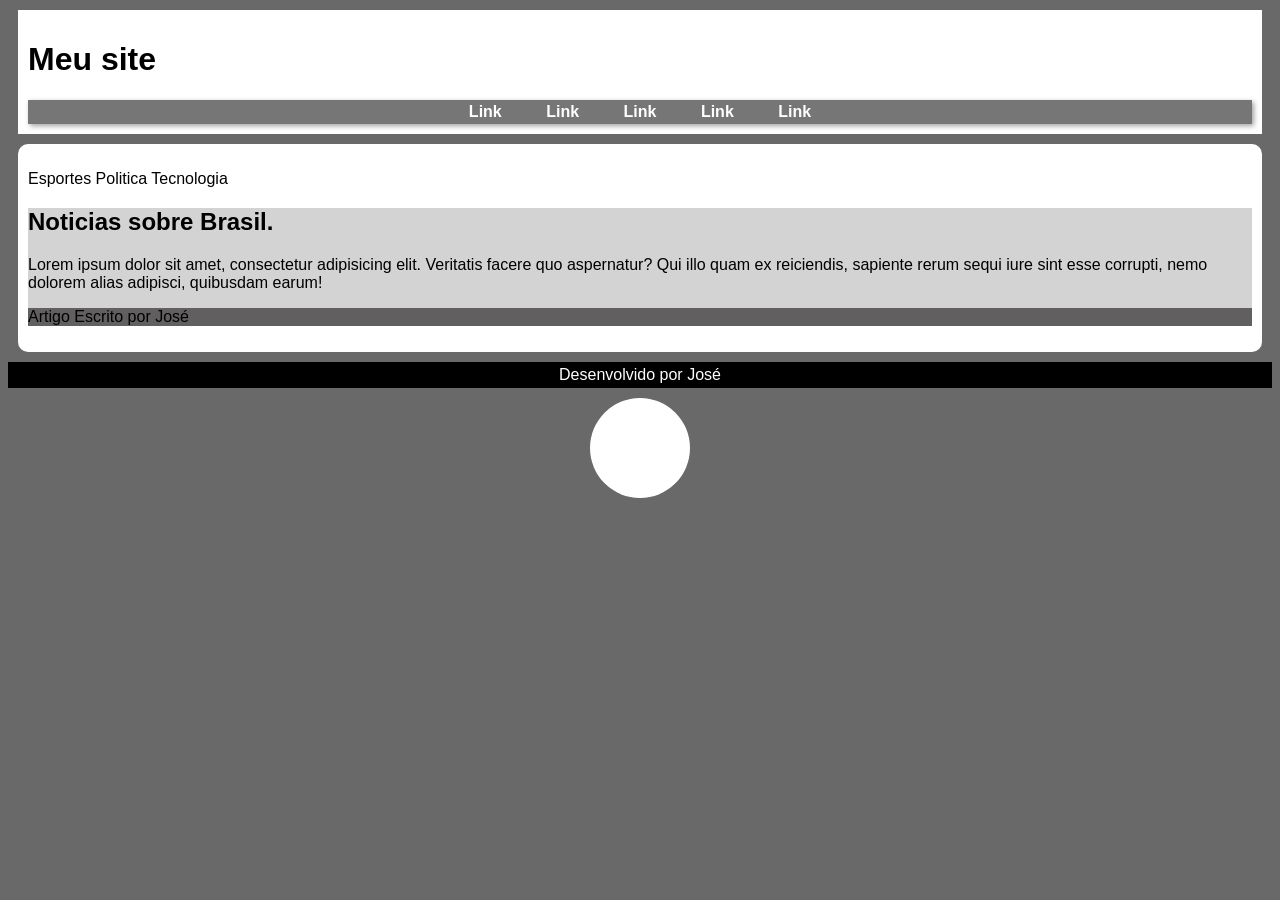
<file: Modulo-2/Caixas-02/index.html>
<!DOCTYPE html>
<html lang="pt-br">
<head>
    <meta charset="UTF-8">
    <meta name="viewport" content="width=device-width, initial-scale=1.0">
    <title>Grouping Tags</title>
    <style>
        body{
            font-family: Arial, Helvetica, sans-serif;
            background-color: dimgray;
        }
        header{
            background-color: white;
            padding: 10px;
            margin: 10px;
        }
        nav{
            background-color: rgb(119, 118, 118);
            padding: 3px;
            text-align: center;
            box-shadow: 2px 2px 5px rgba(0, 0, 0, 0.37);
        }
        nav > a{
            text-decoration: none;
            color: white;
            font-weight: bold;
            margin: 20px;
        }

        nav > a:hover{
            text-decoration: underline;
        }
        main{
            background-color: white;
            padding: 10px;
            margin: 10px;
            border-radius: 10px;
        }
        article{
            background-color: lightgray;
        }
        article > aside{
            background-color: rgba(63, 61, 61, 0.767);
        }
        footer{
            background-color: black;
            color: white;
            text-align: center;
            padding: 4px;
        }
        footer > p{
            margin: 0px;
        }
        div#bola{
            background-color: white;
            height: 100px;
            width: 100px;
            margin: 10px auto;
            border-radius: 50%;
        }
    </style>
</head>
<body>
    <!--div: block level
        span: inline level 
    -->
    <header>
        <h1>Meu site</h1>
        <nav>
            <a href="">Link</a>
            <a href="">Link</a>
            <a href="">Link</a>
            <a href="">Link</a>
            <a href="">Link</a>
        </nav>
    </header>

    <main>
        <section id="assuntos">
            <p>Esportes Politica Tecnologia</p>
        </section>
        <section id="noticias">
            <article>
                <h2>Noticias sobre Brasil.</h2>
                <p>Lorem ipsum dolor sit amet, consectetur adipisicing elit. Veritatis facere quo aspernatur? Qui illo quam ex reiciendis, sapiente rerum sequi iure sint esse corrupti, nemo dolorem alias adipisci, quibusdam earum!</p>
                <aside>
                    <p>Artigo Escrito por José</p>
                </aside>
            </article>
            <article>

            </article>
        </section>
    </main>

    <footer>
        <p>Desenvolvido por José</p>
    </footer>
    <div id="bola"></div>
</body>
</html>
</file>
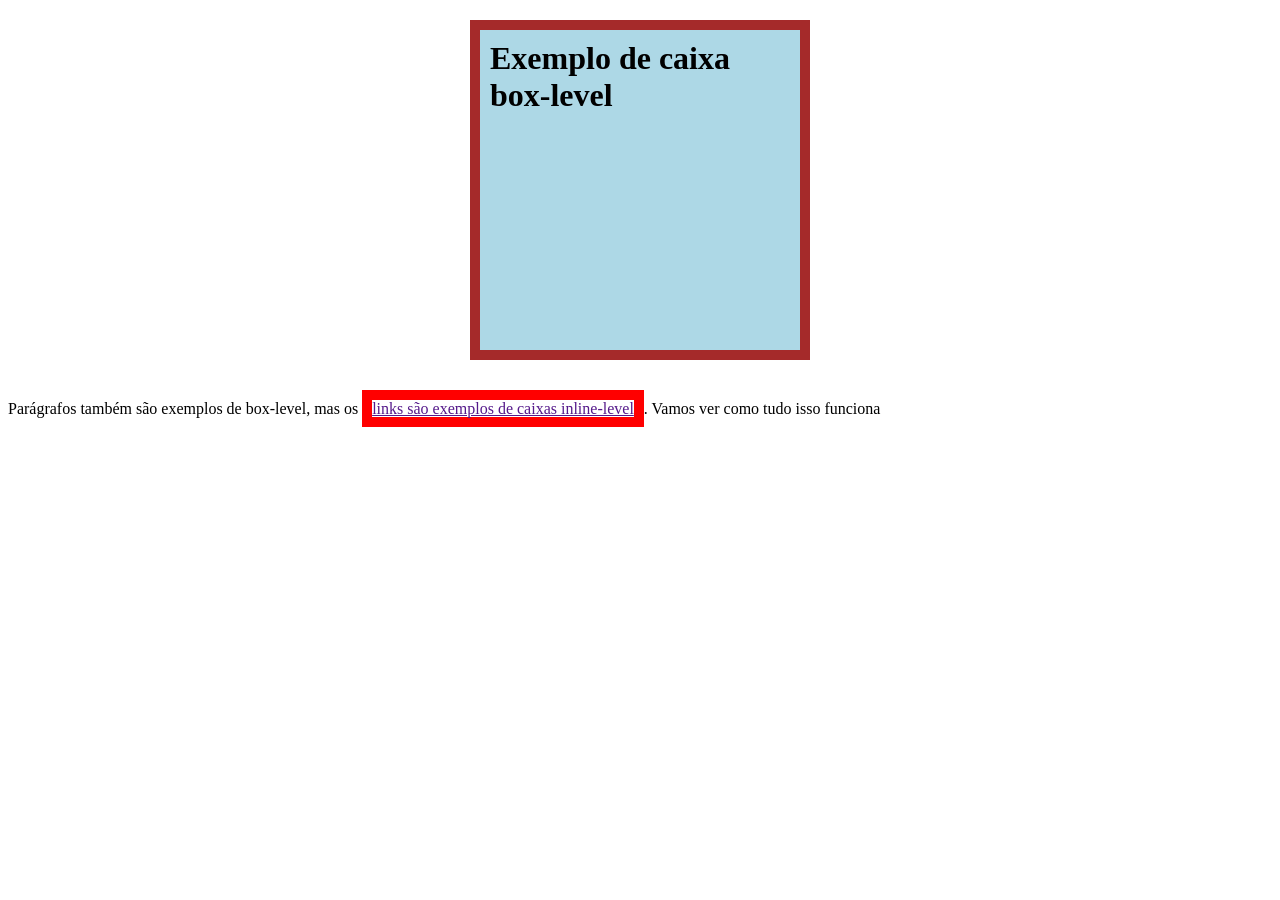
<file: Modulo-2/Caixas/index.html>
<!DOCTYPE html>
<html lang="pt-br">
<head>
    <meta charset="UTF-8">
    <meta name="viewport" content="width=device-width, initial-scale=1.0">
    <title>Modelo de Caixas</title>
    <style>
        /* block level */
        h1{
            /* display: inline;  muda tipo de bloco*/
            
            background-color: lightblue;

            height: 300px;
            width: 300px;

            border: 10px solid brown;

            padding: 10px;

            margin: 20px auto 40px auto;
        }
        
        /* inline level */
        a{
            /* display: block; muda tipo de bloco */

            border-width: 10px;
            border-style: solid;
            border-color: red;
        }
    </style>
</head>
<body>
    <h1>Exemplo de caixa box-level</h1>
    <p>Parágrafos também são exemplos de box-level, mas os <a href="">links são exemplos de caixas inline-level</a>. Vamos ver como tudo isso funciona </p>
</body>
</html>
</file>
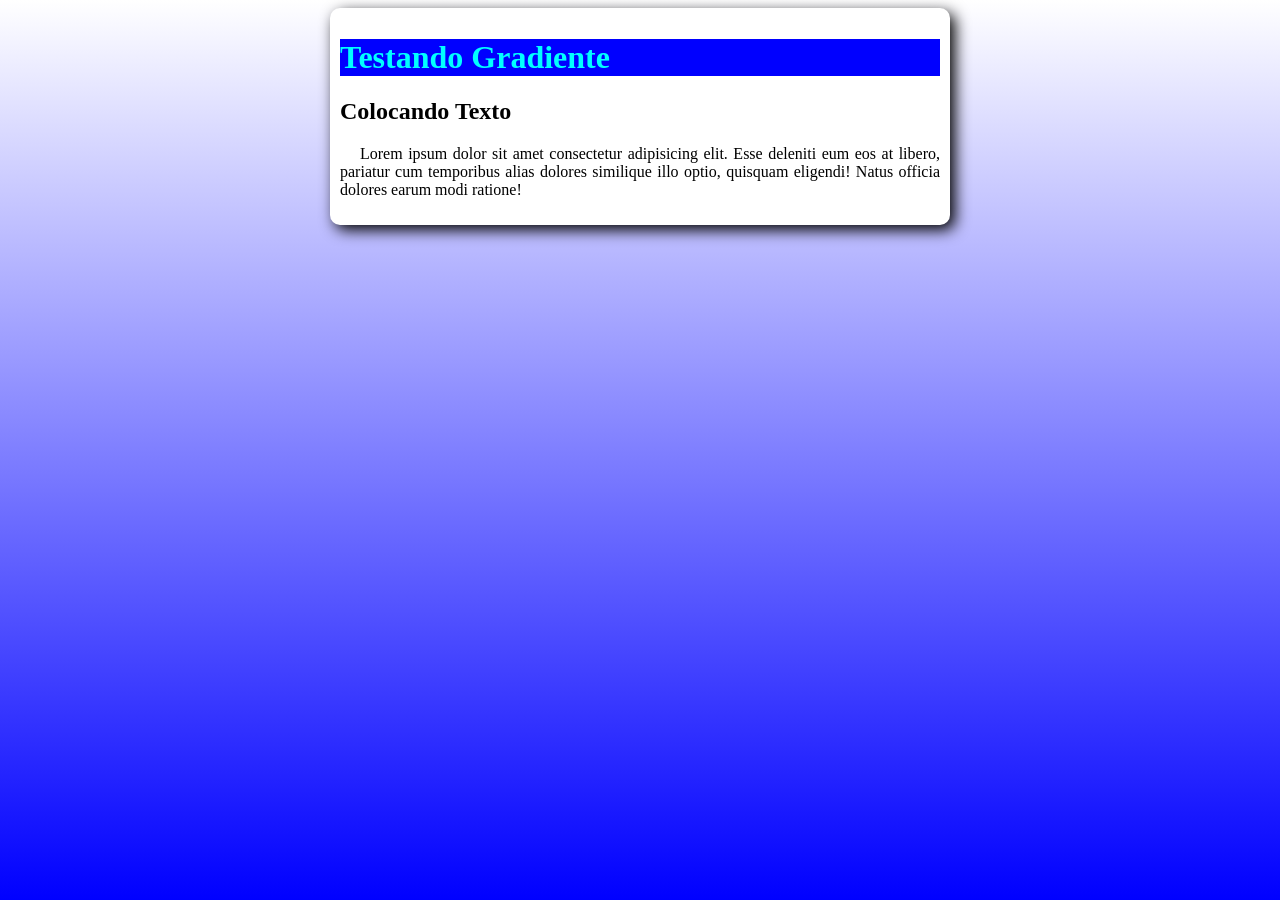
<file: Modulo-2/Gradiente-CSS/index.html>
<!DOCTYPE html>
<html lang="en">
<head>
    <meta charset="UTF-8">
    <meta name="viewport" content="width=device-width, initial-scale=1.0">
    <title>Gradiente em CSS</title>
    <style>
        body{
            background-image: linear-gradient(to bottom,white,blue);
            background-attachment: fixed;
        }
        main{
            margin: auto;
            width: 600px;
            padding: 10px;
            background-color: white;
            border-radius: 10px;
            box-shadow: 5px 5px 15px black;
        }
        h1{
            color: aqua;
            background-color: blue;
        }
        p{
            text-align: justify;
            text-indent: 20px;
        }
    </style>
</head>
<body>
    <main>
        <h1>Testando Gradiente</h1>
        <h2>Colocando Texto</h2>
        <p>Lorem ipsum dolor sit amet consectetur adipisicing elit. Esse deleniti eum eos at libero, pariatur cum temporibus alias dolores similique illo optio, quisquam eligendi! Natus officia dolores earum modi ratione!</p>
    </main>
</body>
</html>
</file>
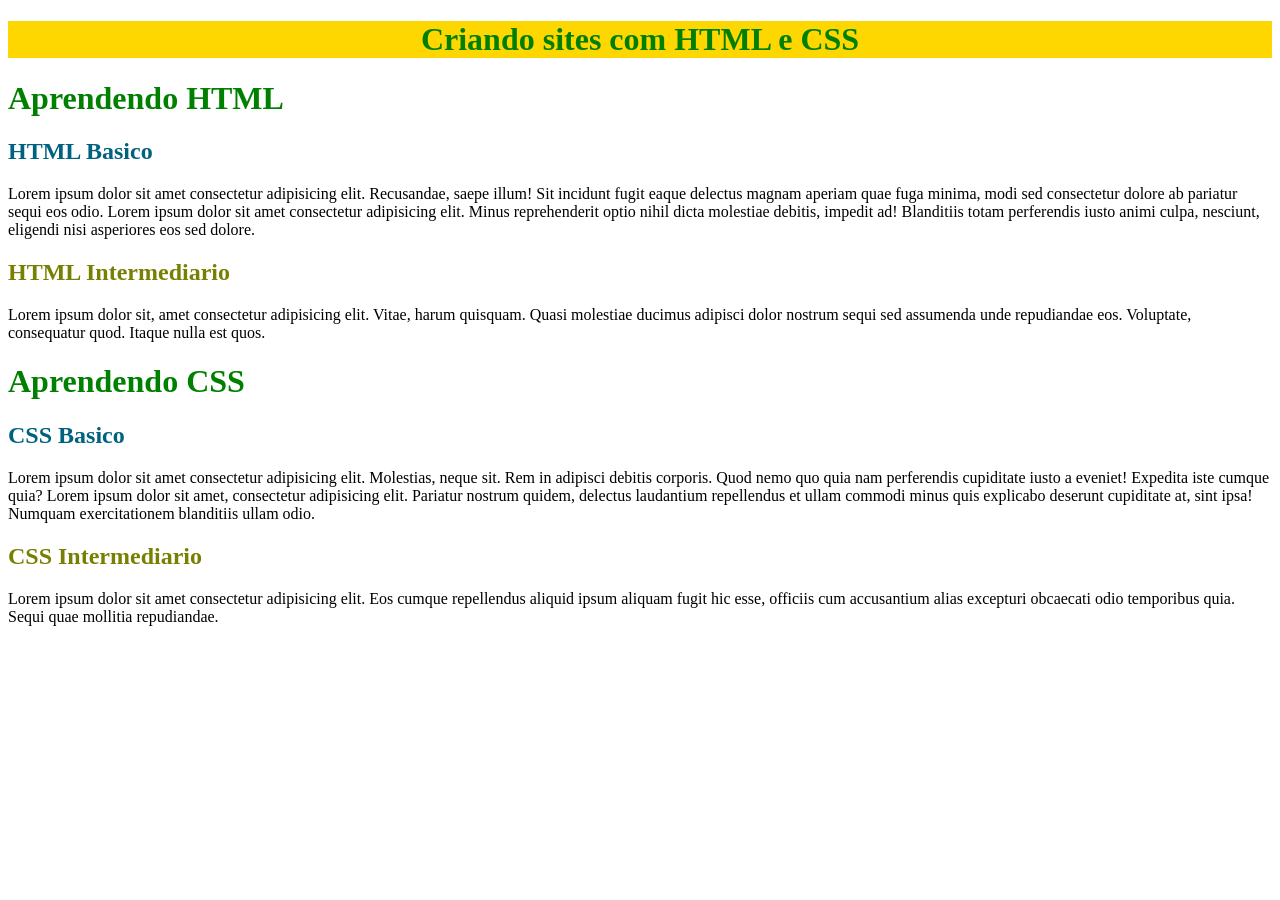
<file: Modulo-2/Id-Class/index.html>
<!DOCTYPE html>
<html lang="en">
<head>
    <meta charset="UTF-8">
    <meta name="viewport" content="width=device-width, initial-scale=1.0">
    <link rel="stylesheet" href="styles.css">
    <title>Seletores</title>
</head>
<body>
    <div class="teste">
    <h1 id="principal">Criando sites com HTML e CSS</h1>
    <h2>teste</h2>
    </div>
    <h1>Aprendendo HTML</h1>
    <h2 class="basico">HTML Basico</h2>
    <p>Lorem ipsum dolor sit amet consectetur adipisicing elit. Recusandae, saepe illum! Sit incidunt fugit eaque delectus magnam aperiam quae fuga minima, modi sed consectetur dolore ab pariatur sequi eos odio. Lorem ipsum dolor sit amet consectetur adipisicing elit. Minus reprehenderit optio nihil dicta molestiae debitis, impedit ad! Blanditiis totam perferendis iusto animi culpa, nesciunt, eligendi nisi asperiores eos sed dolore.</p>
    <h2 class="intermediario">HTML Intermediario</h2>
    <p>Lorem ipsum dolor sit, amet consectetur adipisicing elit. Vitae, harum quisquam. Quasi molestiae ducimus adipisci dolor nostrum sequi sed assumenda unde repudiandae eos. Voluptate, consequatur quod. Itaque nulla est quos.</p>
    <h1>Aprendendo CSS</h1>
    <h2 class="basico">CSS Basico</h2>
    <p>Lorem ipsum dolor sit amet consectetur adipisicing elit. Molestias, neque sit. Rem in adipisci debitis corporis. Quod nemo quo quia nam perferendis cupiditate iusto a eveniet! Expedita iste cumque quia? Lorem ipsum dolor sit amet, consectetur adipisicing elit. Pariatur nostrum quidem, delectus laudantium repellendus et ullam commodi minus quis explicabo deserunt cupiditate at, sint ipsa! Numquam exercitationem blanditiis ullam odio.</p>
    <h2 class="intermediario">CSS Intermediario</h2>
    <p>Lorem ipsum dolor sit amet consectetur adipisicing elit. Eos cumque repellendus aliquid ipsum aliquam fugit hic esse, officiis cum accusantium alias excepturi obcaecati odio temporibus quia. Sequi quae mollitia repudiandae.</p>
</body>
</html>
</file>
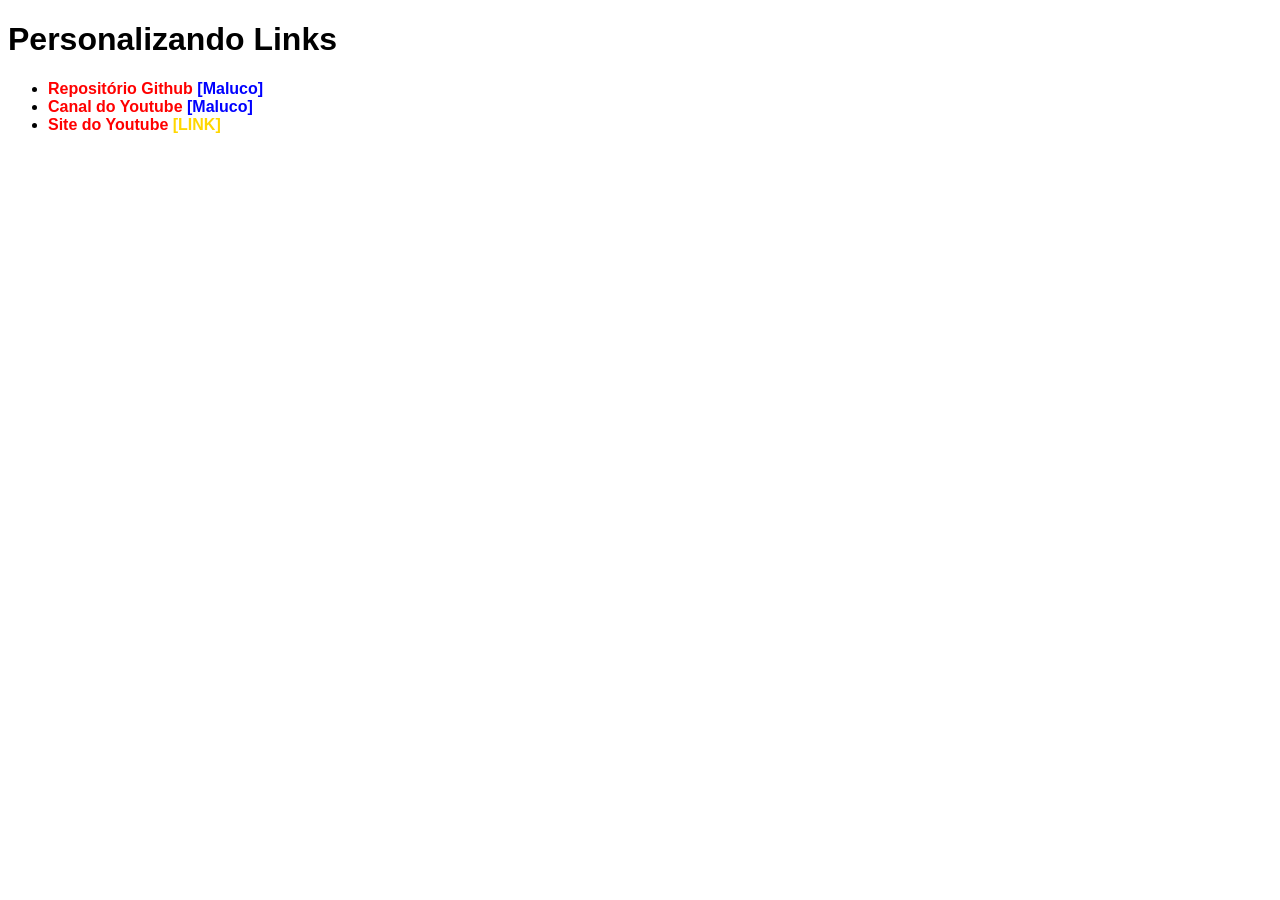
<file: Modulo-2/links/index.html>
<!DOCTYPE html>
<html lang="en">
<head>
    <meta charset="UTF-8">
    <meta name="viewport" content="width=device-width, initial-scale=1.0">
    <title>Links</title>
    <style>
        /* 
        # = id
        . = class
        : = pseudo-class(hover)
        :: = pseudo-element(after)
        > = children   
        */
        body{
            font-family: Arial, Helvetica, sans-serif;
        }
        a{
            color: red;
            text-decoration: none;
            font-weight: bold;
        }
        a:visited{
            color:darkred;
        }
        a:hover{
            color: aqua;
        }
        a::after{
            content: " [Maluco]";
            text-decoration: none;
            color: blue;
        }
        a.teste:hover{
            text-decoration: underline;
            color: gold;
        }
        a.teste::after{
            content: ' [LINK]';
            color: gold;
        }

    </style>
</head>
<body>
    <h1>Personalizando Links</h1>
    <ul>
        <li><a href="https://github.com/Jose-Tognon" target="_blank">Repositório Github</a></li>
        <li><a href="https://www.youtube.com/watch?v=vMlrcOVr7po&list=PLHz_AreHm4dlUpEXkY1AyVLQGcpSgVF8s&index=22" target="_blank">Canal do Youtube</a></li>
        <li><a href="https://www.youtube.com" class="teste">Site do Youtube</a></li>
    </ul>
</body>
</html>
</file>
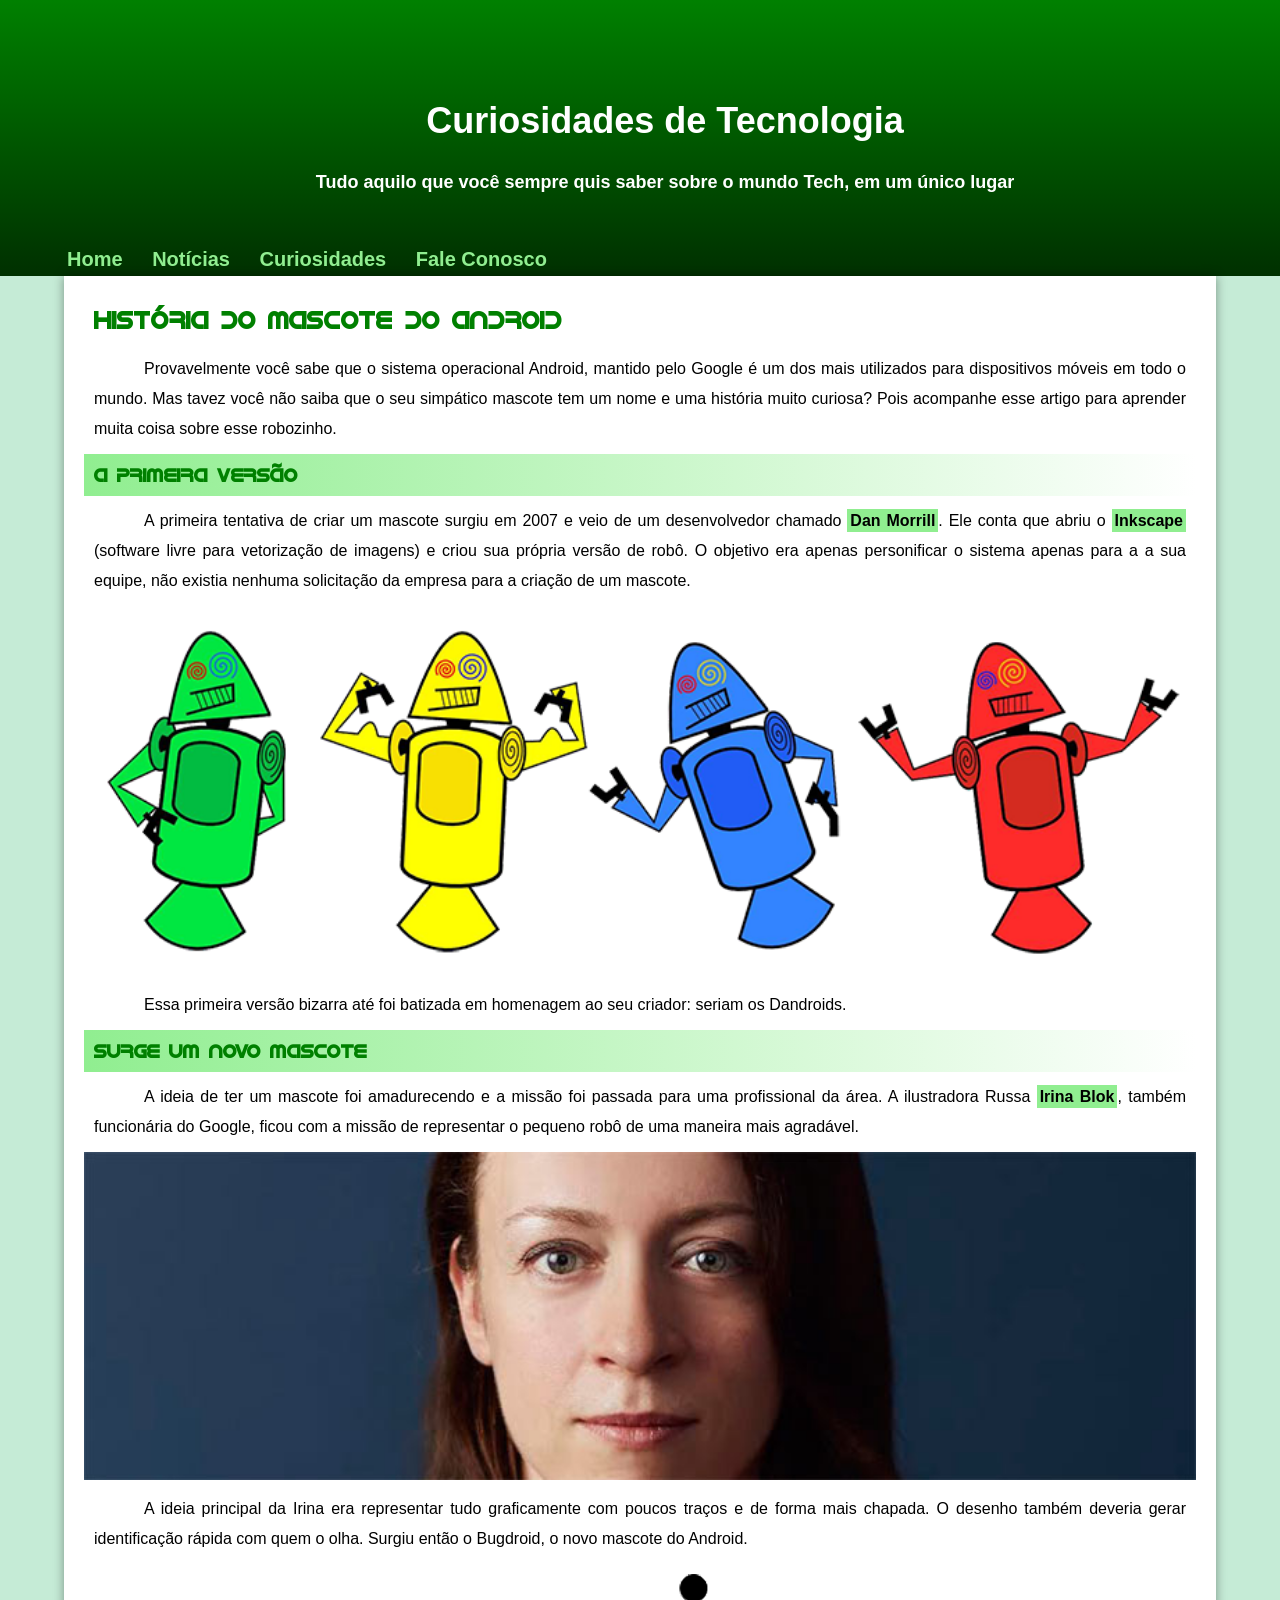
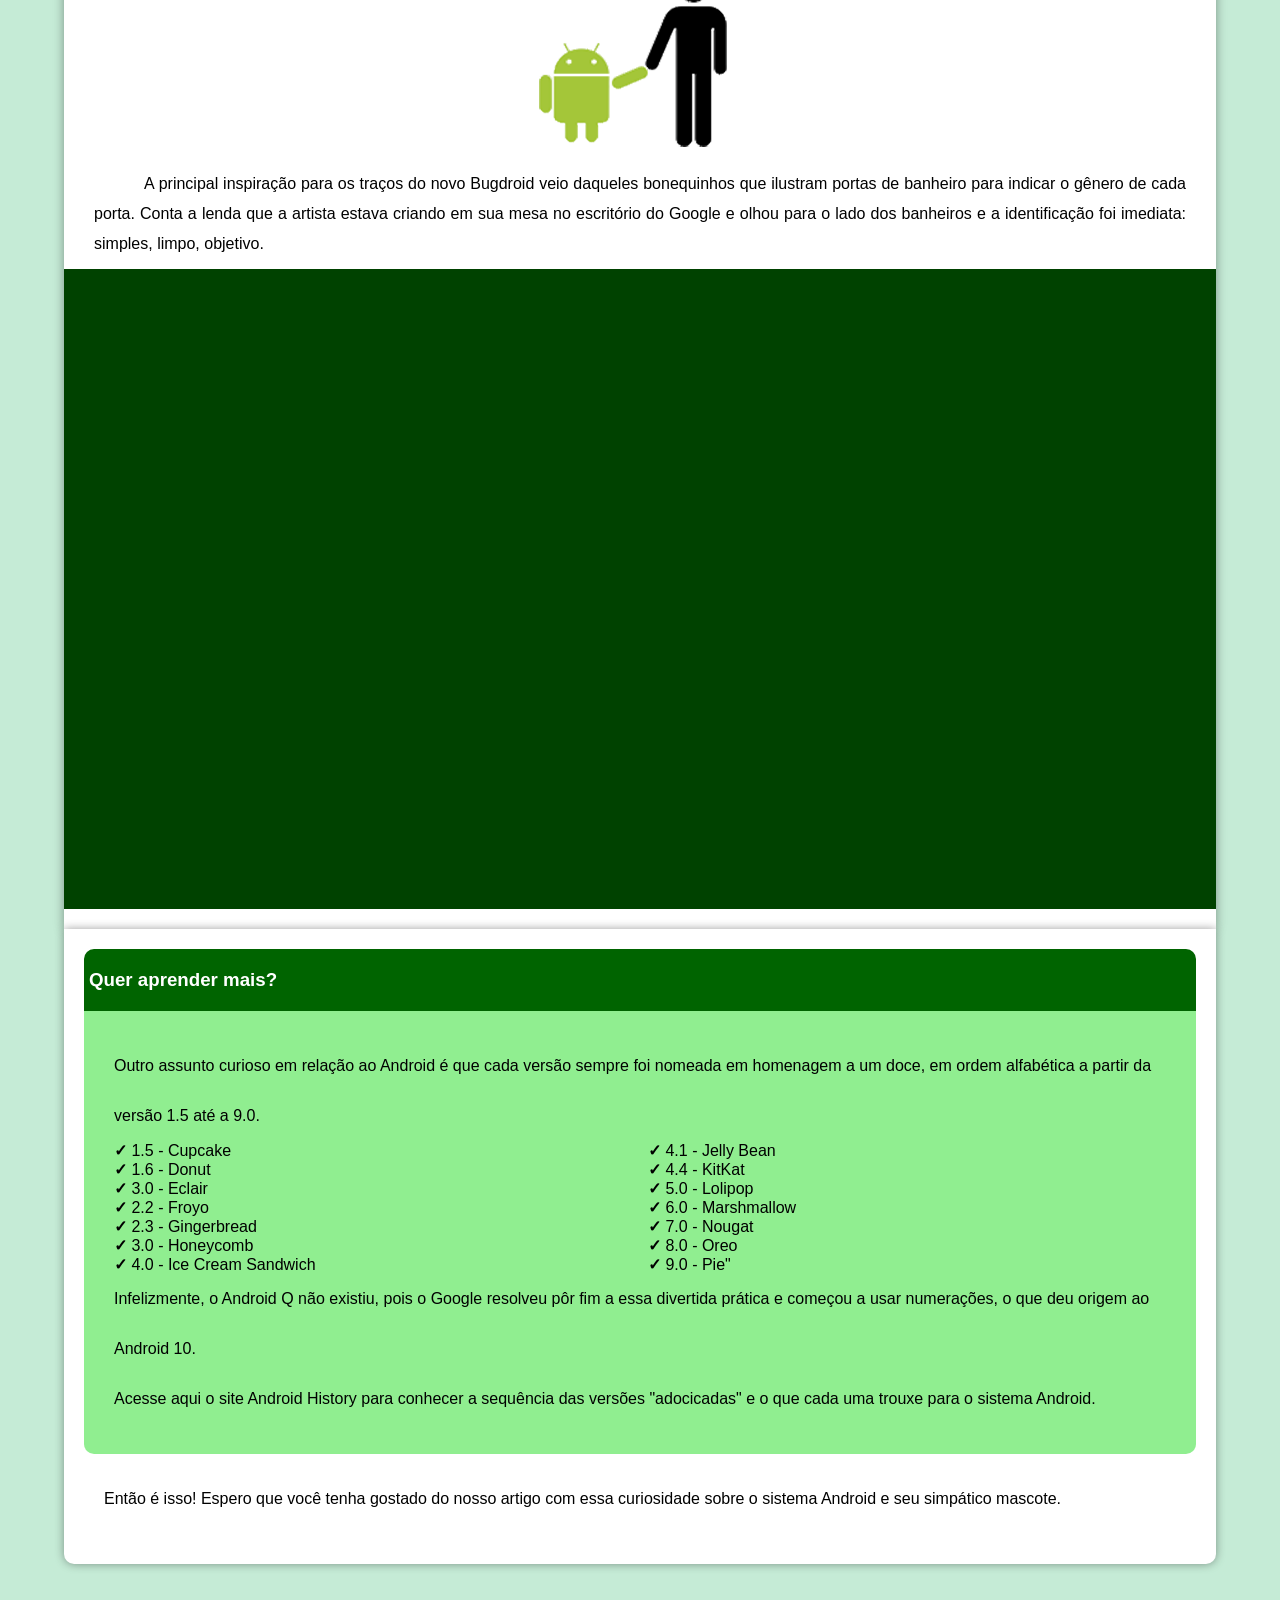
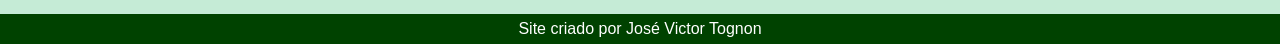
<file: Desafios/modulo-2/desafio-10/index.html>
<!DOCTYPE html>
<html lang="en">
<head>
    <meta charset="UTF-8">
    <meta name="viewport" content="width=device-width, initial-scale=1.0">
    <title>Projeto Android</title>
    <link rel="stylesheet" href="style.css">
    <link rel="shortcut icon" href="PACOTE/imagens/favicon.ico" type="image/x-icon">
</head>
<body>
    <header>
        <div>
            <h1>Curiosidades de Tecnologia</h1>
            <p>Tudo aquilo que você sempre quis saber sobre o mundo Tech, em um único lugar</p>
        </div>
    <nav>
        <a href="">Home</a>
        <a href="">Notícias</a>
        <a href="">Curiosidades</a>
        <a href="">Fale Conosco</a>
    </nav>
    </header>

    <main>
        <div>
            <article>
                <section>
                    <h2>História do Mascote do Android</h2>
                    <p>Provavelmente você sabe que o sistema operacional Android, mantido pelo Google é um dos mais utilizados para dispositivos móveis em todo o mundo. Mas tavez você não saiba que o seu simpático mascote tem um nome e uma história muito curiosa? Pois acompanhe esse artigo para aprender muita coisa sobre esse robozinho.</p>

                    <h3>A primeira versão</h3>
                    <p>A primeira tentativa de criar um mascote surgiu em 2007 e veio de um desenvolvedor chamado <a href="https://androidcommunity.com/dan-morrill-shows-us-the-android-mascot-that-almost-was-20130103/" rel="external" target="_blank">Dan Morrill</a>. Ele conta que abriu o <a href="https://inkscape.org/pt-br/" target="_blank" rel="external">Inkscape</a> (software livre para vetorização de imagens) e criou sua própria versão de robô. O objetivo era apenas personificar o sistema apenas para a a sua equipe, não existia nenhuma solicitação da empresa para a criação de um mascote.</p>

                    <picture>
                        <source class="img_main" media="(max-width: 600px)" srcset="PACOTE/imagens/dan-droids-pq.png" type="image/png">
                        <img class="img_main" src="PACOTE/imagens/dan-droids.png" alt="Imagem flexível">
                        <p>Essa primeira versão bizarra até foi batizada em homenagem ao seu criador: seriam os Dandroids.</p>
                    </picture>
                </section>
            </article>
            <article>
                <section>
                    <h3>Surge um novo mascote</h3>
                    <p>A ideia de ter um mascote foi amadurecendo e a missão foi passada para uma profissional da área. A ilustradora Russa <a href="https://www.irinablok.com/about" target="_blank" rel="external">Irina Blok</a>, também funcionária do Google, ficou com a missão de representar o pequeno robô de uma maneira mais agradável.</p>
                    <picture>
                        <source class="img_main" media="(max-width:600px)" srcset="PACOTE/imagens/irina-blok-pq.jpg" type="image/jpg">
                        <img class="img_main" src="PACOTE/imagens/irina-blok.jpg" alt="Irina">
                    </picture>
                    <p>A ideia principal da Irina era representar tudo graficamente com poucos traços e de forma mais chapada. O desenho também deveria gerar identificação rápida com quem o olha. Surgiu então o Bugdroid, o novo mascote do Android.</p>
                    <img class="img_droid" src="PACOTE/imagens/bugdroid.png" alt="bugdroid">
                    <p>A principal inspiração para os traços do novo Bugdroid veio daqueles bonequinhos que ilustram portas de banheiro para indicar o gênero de cada porta. Conta a lenda que a artista estava criando em sua mesa no escritório do Google e olhou para o lado dos banheiros e a identificação foi imediata: simples, limpo, objetivo.</p>
                </section>
            </article>
            <div class="android_video">
            <iframe width="750" height="600" src="https://www.youtube.com/embed/l2UDgpLz20M?si=Pp-bma98ygSa7GD3" title="YouTube video player" frameborder="0" allow="accelerometer; autoplay; clipboard-write; encrypted-media; gyroscope; picture-in-picture; web-share" referrerpolicy="strict-origin-when-cross-origin" allowfullscreen></iframe>
            </div>
        </div>
    </main>

    <footer>
        <div>
            <h3>Quer aprender mais?</h3>
            <section>
                <p>Outro assunto curioso em relação ao Android é que cada versão sempre foi nomeada em homenagem a um doce, em ordem alfabética a partir da versão 1.5 até a 9.0.</p>
                <ul>
                    <li>1.5 - Cupcake</li>
                    <li>1.6 - Donut</li>
                    <li>3.0 - Eclair</li>
                    <li>2.2 - Froyo</li>
                    <li>2.3 - Gingerbread</li>
                    <li>3.0 - Honeycomb</li>
                    <li>4.0 - Ice Cream Sandwich</li>
                    <li>4.1 - Jelly Bean</li>
                    <li>4.4 - KitKat</li>
                    <li>5.0 - Lolipop</li>
                    <li>6.0 - Marshmallow</li>
                    <li>7.0 - Nougat</li>
                    <li>8.0 - Oreo</li>
                    <li>9.0 - Pie"</li>
                </ul>
                <p>Infelizmente, o Android Q não existiu, pois o Google resolveu pôr fim a essa divertida prática e começou a usar numerações, o que deu origem ao Android 10.</p>
                <p>Acesse aqui o site Android History para conhecer a sequência das versões "adocicadas" e o que cada uma trouxe para o sistema Android.</p>
            </section>
            <p class="p_outside">Então é isso! Espero que você tenha gostado do nosso artigo com essa curiosidade sobre o sistema Android e seu simpático mascote.</p>
        </div>
        <p class="created_by">Site criado por José Victor Tognon</p>
    </footer>

</body>
</html>
</file>
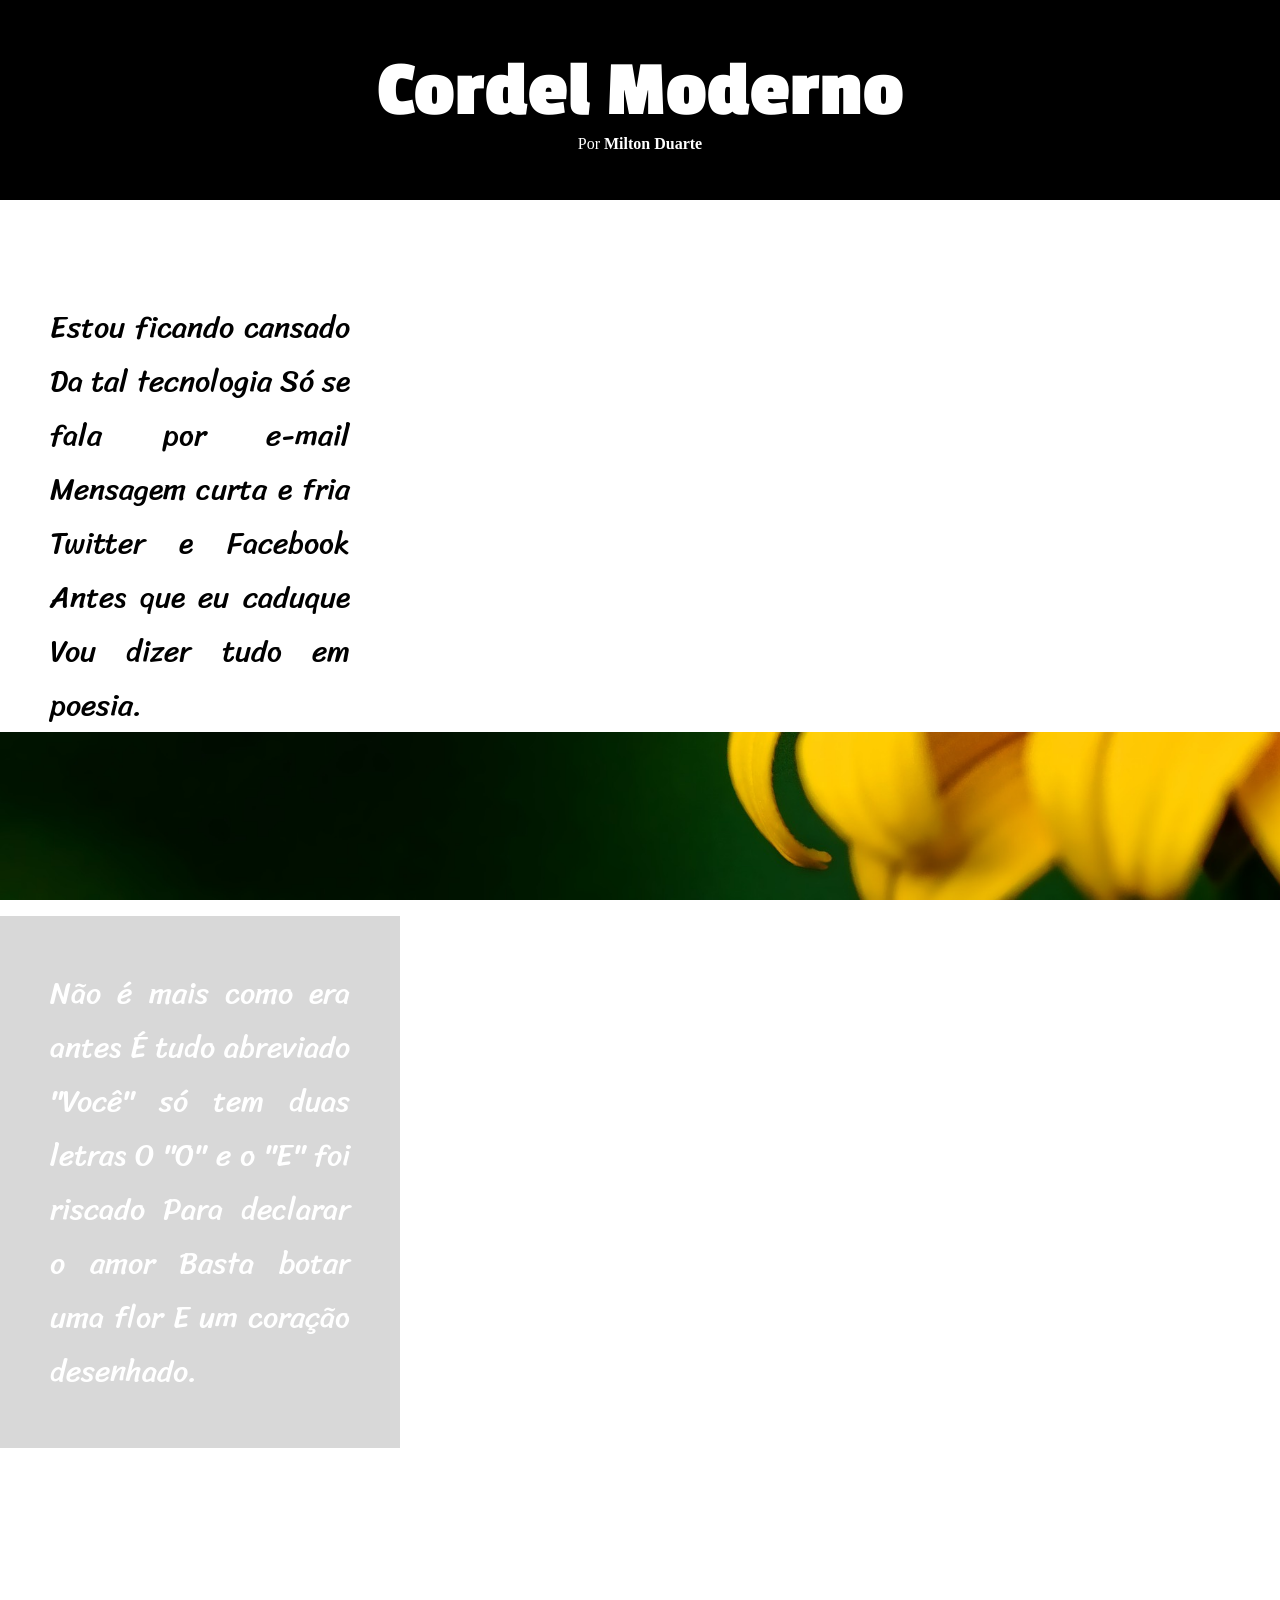
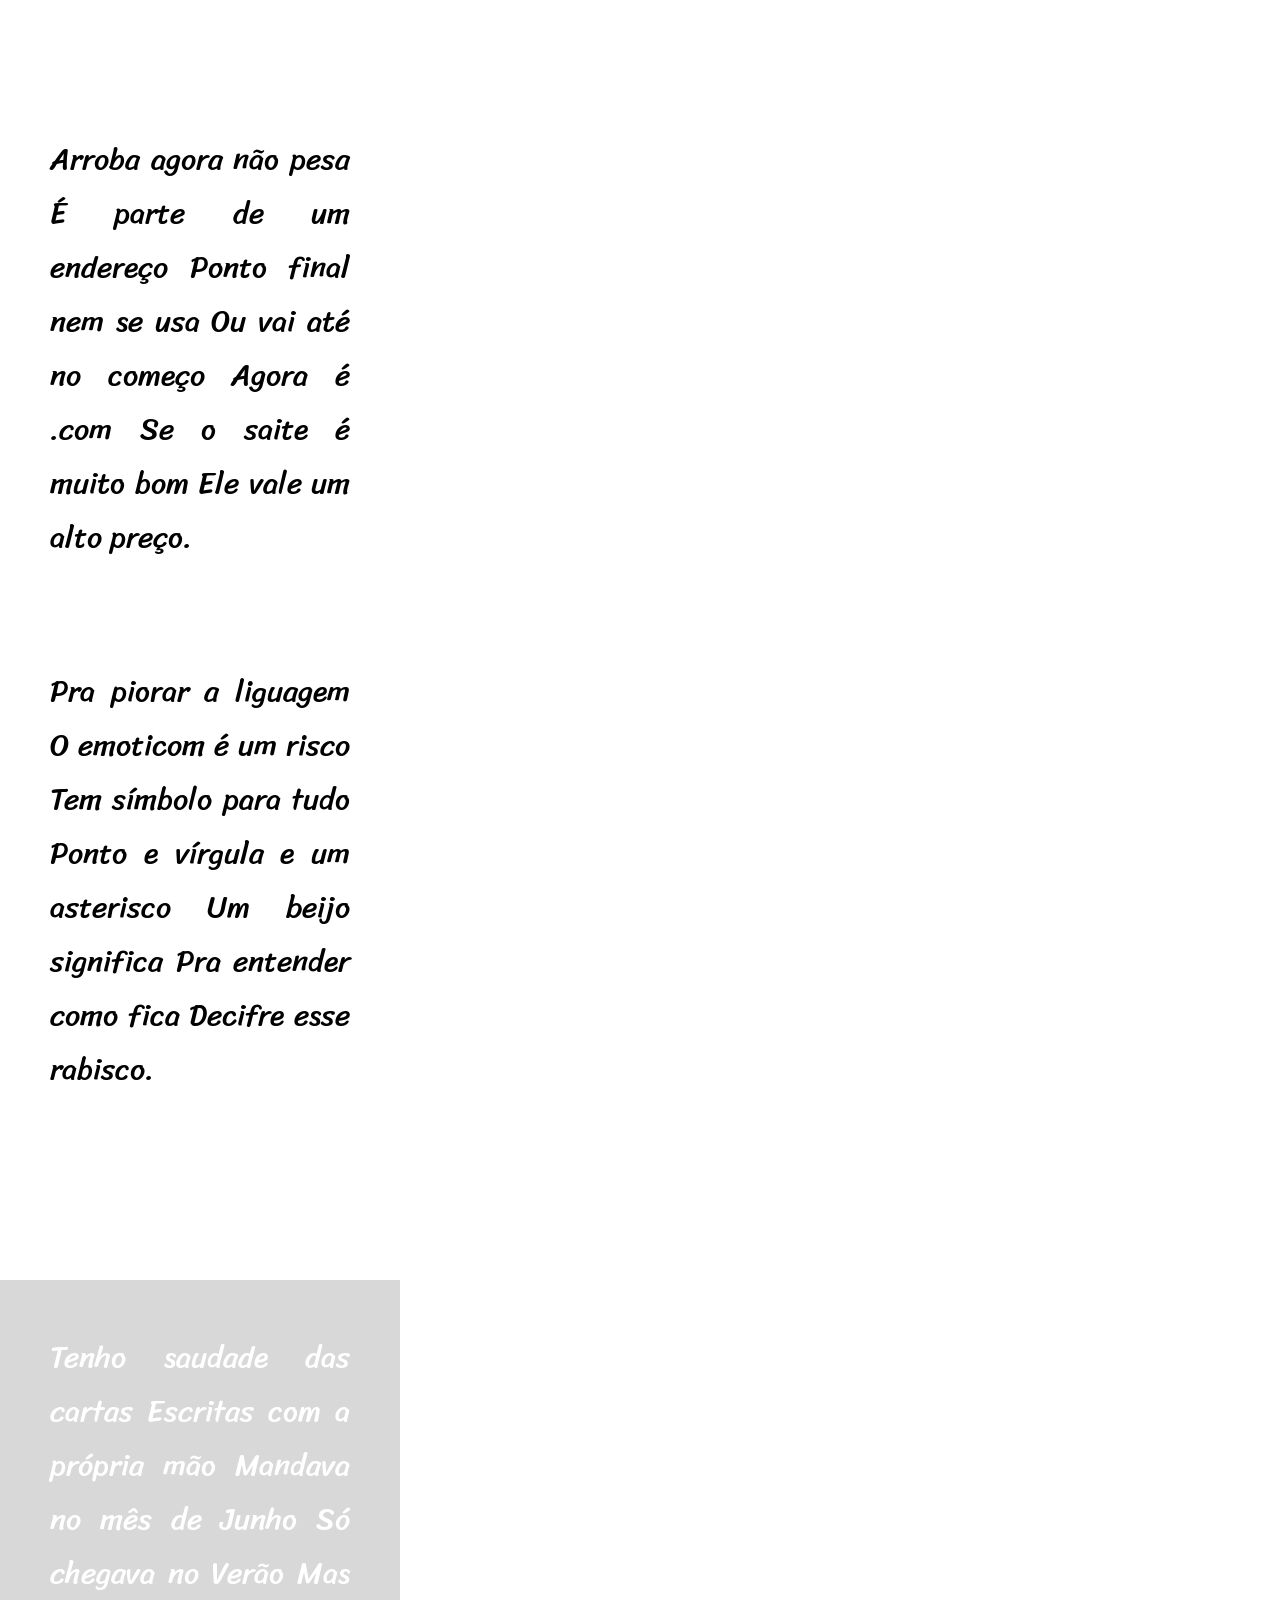
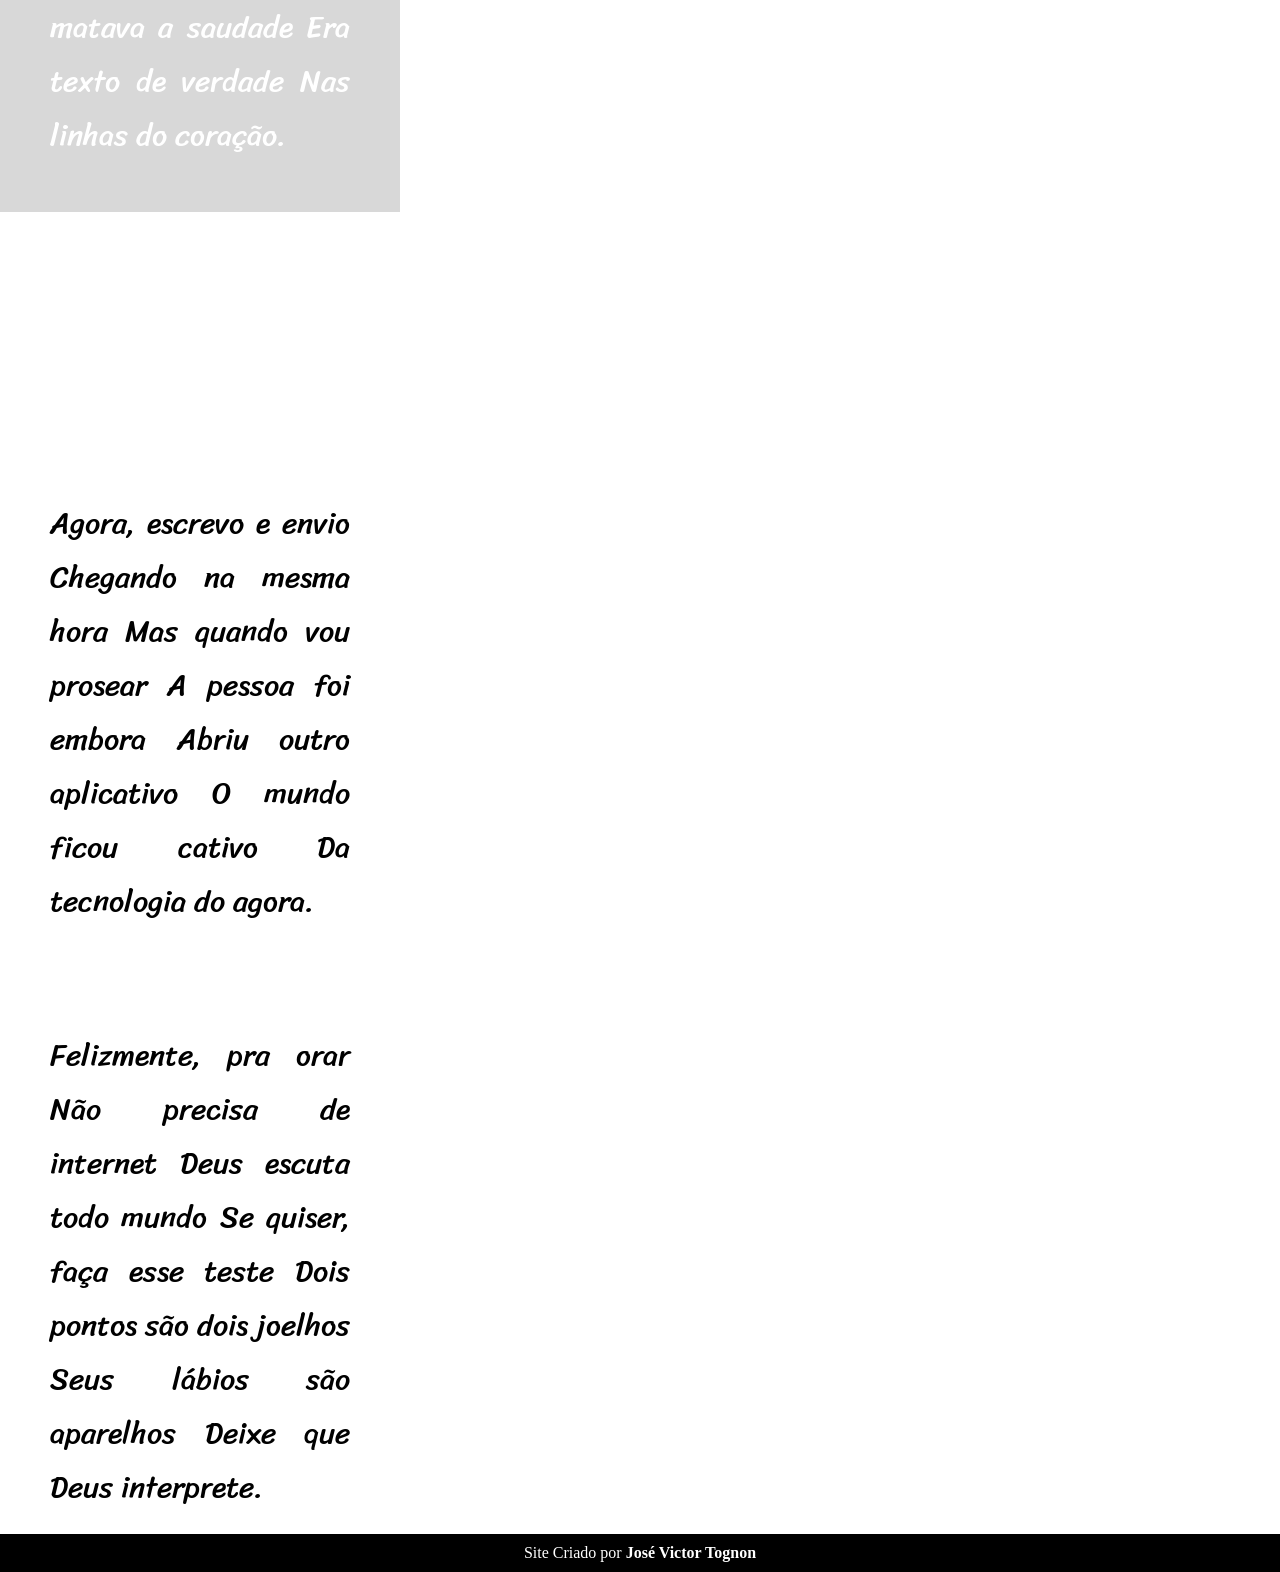
<file: Desafios/modulo-3/desafio-12/index.html>
<!DOCTYPE html>
<html lang="pt-br">
<head>
    <meta charset="UTF-8">
    <meta name="viewport" content="width=device-width, initial-scale=1.0">
    <title>Cordel Moderno</title>
    <link rel="stylesheet" href="styles/style.css">
</head>
<body>
    <header>
        <nav>
            <h1>Cordel Moderno </h1>
            <p>Por <a href="https://www.recantodasletras.com.br/poesias/3186743" target="_blank" rel="external">Milton Duarte</a></p>
        </nav>
    </header>

    <main>
        <section>
            <article>
                <p> Estou ficando cansado
                    Da tal tecnologia
                    Só se fala por e-mail
                    Mensagem curta e fria
                    Twitter e Facebook
                    Antes que eu caduque
                    Vou dizer tudo em poesia.
                </p>
                <div id="fundo_flor" class="imagem">
                    <p>
                        Não é mais como era antes
                        É tudo abreviado
                        "Você" só tem duas letras
                        O "O" e o "E" foi riscado
                        Para declarar o amor
                        Basta botar uma flor
                        E um coração desenhado.
                    </p>
                </div>
                <p>
                    Arroba agora não pesa
                    É parte de um endereço
                    Ponto final nem se usa
                    Ou vai até no começo
                    Agora é .com
                    Se o saite é muito bom
                    Ele vale um alto preço.

                </p>
                <p>
                    Pra piorar a liguagem
                    O emoticom é um risco
                    Tem símbolo para tudo
                    Ponto e vírgula e um asterisco
                    Um beijo significa
                    Pra entender como fica
                    Decifre esse rabisco.
                </p>
                <div id="fundo_livro" class="imagem">
                    <p>Tenho saudade das cartas
                        Escritas com a própria mão
                        Mandava no mês de Junho
                        Só chegava no Verão
                        Mas matava a saudade
                        Era texto de verdade
                        Nas linhas do coração.
                    </p>
                </div>
                <p>
                    Agora, escrevo e envio
                    Chegando na mesma hora
                    Mas quando vou prosear
                    A pessoa foi embora
                    Abriu outro aplicativo
                    O mundo ficou cativo
                    Da tecnologia do agora.
                </p>
                <p>
                    Felizmente, pra orar
                    Não precisa de internet
                    Deus escuta todo mundo
                    Se quiser, faça esse teste
                    Dois pontos são dois joelhos
                    Seus lábios são aparelhos
                    Deixe que Deus interprete.
                </p>
            </article>
        </section>
    </main>

    <footer>
        <p>Site Criado por <a href="https://github.com/Jose-Tognon" target="_blank">José Victor Tognon</a></p>
    </footer>
</body>
</html>
</file>
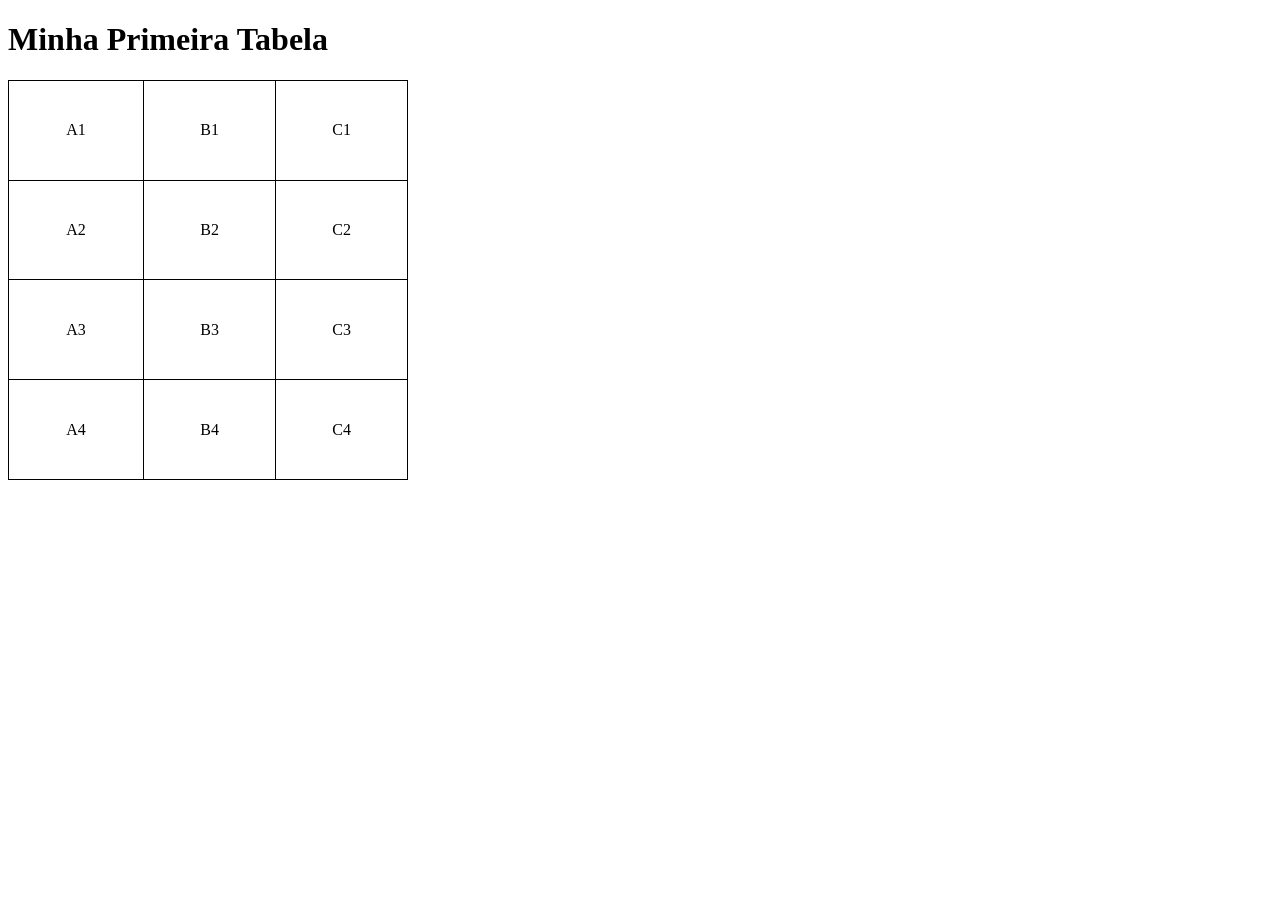
<file: modulo-3/Tabelas/tabela001.html>
<!DOCTYPE html>
<html lang="pt-br">
<head>
    <meta charset="UTF-8">
    <meta name="viewport" content="width=device-width, initial-scale=1.0">
    <title>Tabela 01</title>
    <style>
        table{
            width: 400px;
            height: 400px;
            border-collapse: collapse;
        }
        td{
            border: 1px solid black;
            padding: 8px;
            text-align: center;
            vertical-align: middle;
        }
    </style>
</head>
<body>
    <h1>Minha Primeira Tabela</h1>
    <table>
        <tr>
            <td>A1</td>
            <td>B1</td>
            <td>C1</td>
        </tr>
        <tr>
            <td>A2</td>
            <td>B2</td>
            <td>C2</td>
        </tr>
        <tr>
            <td>A3</td>
            <td>B3</td>
            <td>C3</td>
        </tr>
        <tr>
            <td>A4</td>
            <td>B4</td>
            <td>C4</td>
        </tr>

    </table>
</body>
</html>
</file>
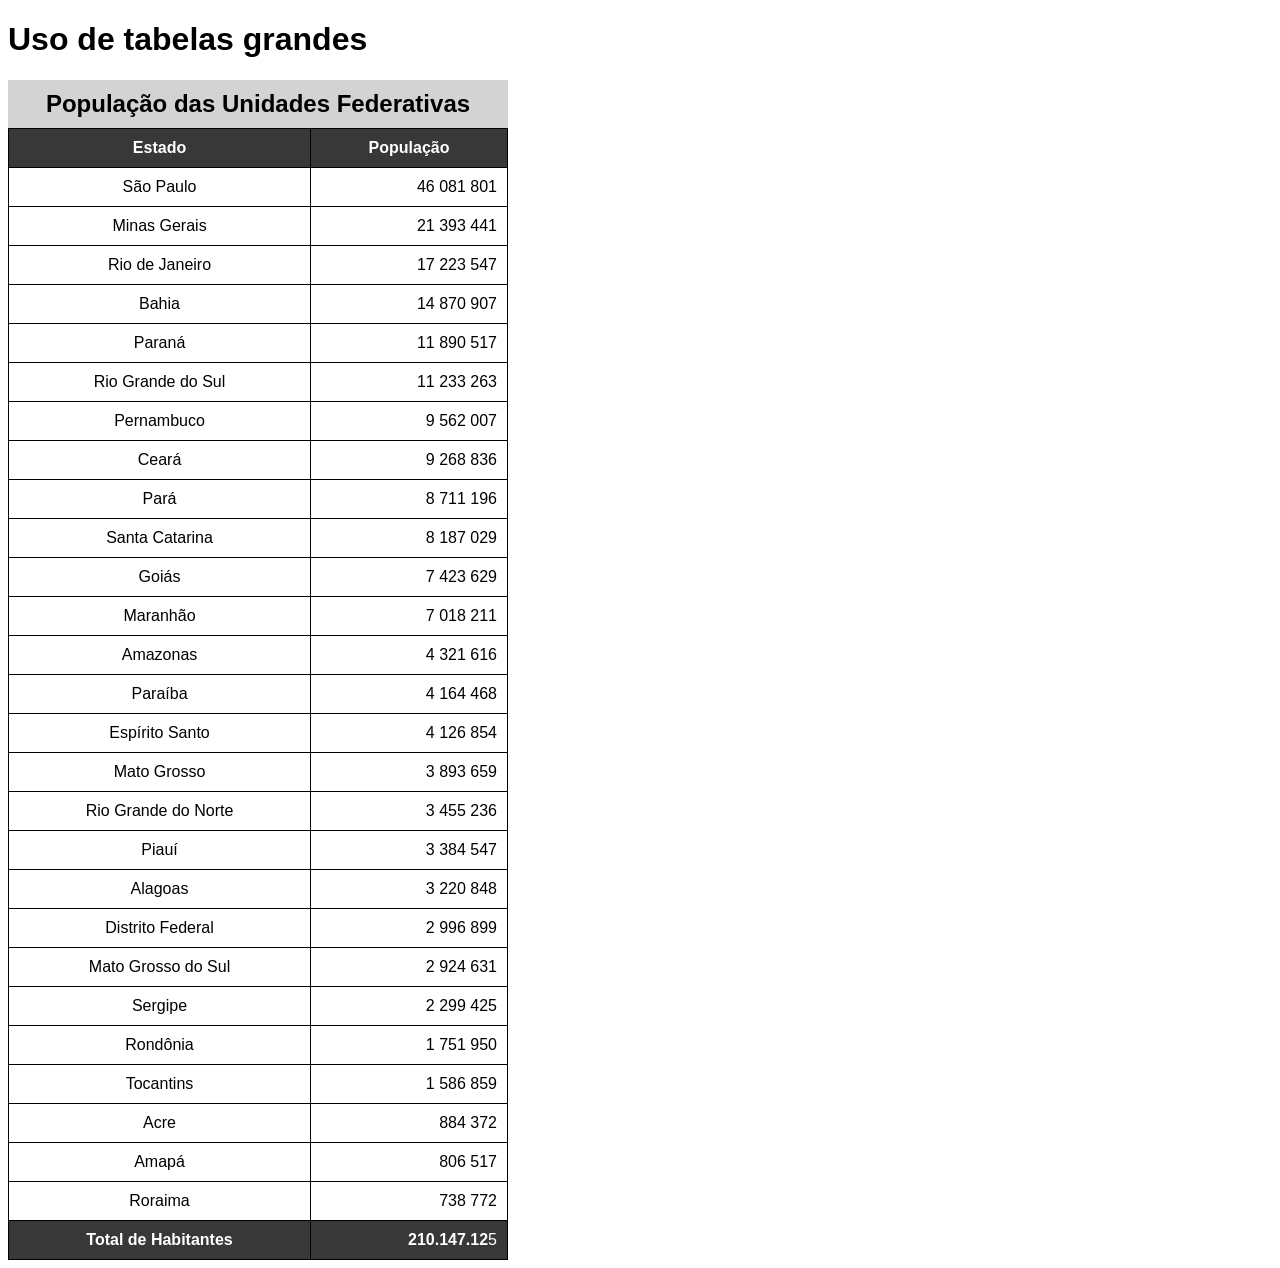
<file: modulo-3/Tabelas/tabela002.html>
<!DOCTYPE html>
<html lang="pt-br">
<head>
    <meta charset="UTF-8">
    <meta name="viewport" content="width=device-width, initial-scale=1.0">
    <title>Tabela 02</title>
    <style>
        body{
            font-family: Arial, Helvetica, sans-serif;
        }
        table{
            width: 500px;
            border-collapse: collapse;
        }
        td,th{
            border: 1px solid black;
            text-align: center;
            padding: 10px;
        }
        td.num{
            text-align: right;
        }
        caption{
            font-size: 1.5em;
            font-weight: bold;
            padding: 10px;
            background-color: lightgray;
        }
        thead,tfoot{
            background-color: #383838;
            color: white;
        }
    </style>
</head>
<body>
    <h1>Uso de tabelas grandes</h1>
    <table>
        <caption>População das Unidades Federativas</caption>
        <thead>
            <tr>
                <th>Estado</th>
                <th>População</th>
            </tr>
        </thead>
        <tbody>
            <tr>
                <td>São Paulo</td>
                <td class="num">46 081 801</td>
            </tr>
            <tr>
                <td>Minas Gerais</td>
                <td class="num">21 393 441</td>
            </tr>
            <tr>
                <td>Rio de Janeiro</td>
                <td class="num">17 223 547</td>
            </tr>
            <tr>
                <td>Bahia</td>
                <td class="num">14 870 907</td>
            </tr>
            <tr>
                <td>Paraná</td>
                <td class="num">11 890 517</td>
            </tr>
            <tr>
                <td>Rio Grande do Sul</td>
                <td class="num">11 233 263</td>
            </tr>
            <tr>
                <td>Pernambuco</td>
                <td class="num">9 562 007</td>
            </tr>
            <tr>
                <td>Ceará</td>
                <td class="num">9 268 836</td>
            </tr>
            <tr>
                <td>Pará</td>
                <td class="num">8 711 196</td>
            </tr>
            <tr>
                <td>Santa Catarina</td>
                <td class="num">8 187 029</td>
            </tr>
            <tr>
                <td>Goiás</td>
                <td class="num">7 423 629</td>
            </tr>
            <tr>
                <td>Maranhão</td>
                <td class="num">7 018 211</td>
            </tr>
            <tr>
                <td>Amazonas</td>
                <td class="num">4 321 616</td>
            </tr>
            <tr>
                <td>Paraíba</td>
                <td class="num">4 164 468</td>
            </tr>
            <tr>
                <td>Espírito Santo</td>
                <td class="num">4 126 854</td>
            </tr>
            <tr>
                <td>Mato Grosso</td>
                <td class="num">3 893 659</td>
            </tr>
            <tr>
                <td>Rio Grande do Norte</td>
                <td class="num">3 455 236</td>
            </tr>
            <tr>
                <td>Piauí</td>
                <td class="num">3 384 547</td>
            </tr>
            <tr>
                <td>Alagoas</td>
                <td class="num">3 220 848</td>
            </tr>
            <tr>
                <td>Distrito Federal</td>
                <td class="num">2 996 899</td>
            </tr>
            <tr>
                <td>Mato Grosso do Sul</td>
                <td class="num">2 924 631</td>
            </tr>
            <tr>
                <td>Sergipe</td>
                <td class="num">2 299 425</td>
            </tr>
            <tr>
                <td>Rondônia</td>
                <td class="num">1 751 950</td>
            </tr>
            <tr>
                <td>Tocantins</td>
                <td class="num">1 586 859</td>
            </tr>
            <tr>
                <td>Acre</td>
                <td class="num">884 372</td>
            </tr>
            <tr>
                <td>Amapá</td>
                <td class="num">806 517</td>
            </tr>
            <tr>
                <td>Roraima</td>
                <td class="num">738 772</td>
            </tr>
        </tbody>
        <tfoot>
            <tr>
                <th>Total de Habitantes</th>
                <td class="num"><strong>210.147.12</strong>5</td>
            </tr>
        </tfoot>
    </table>
</body>
</html>
</file>
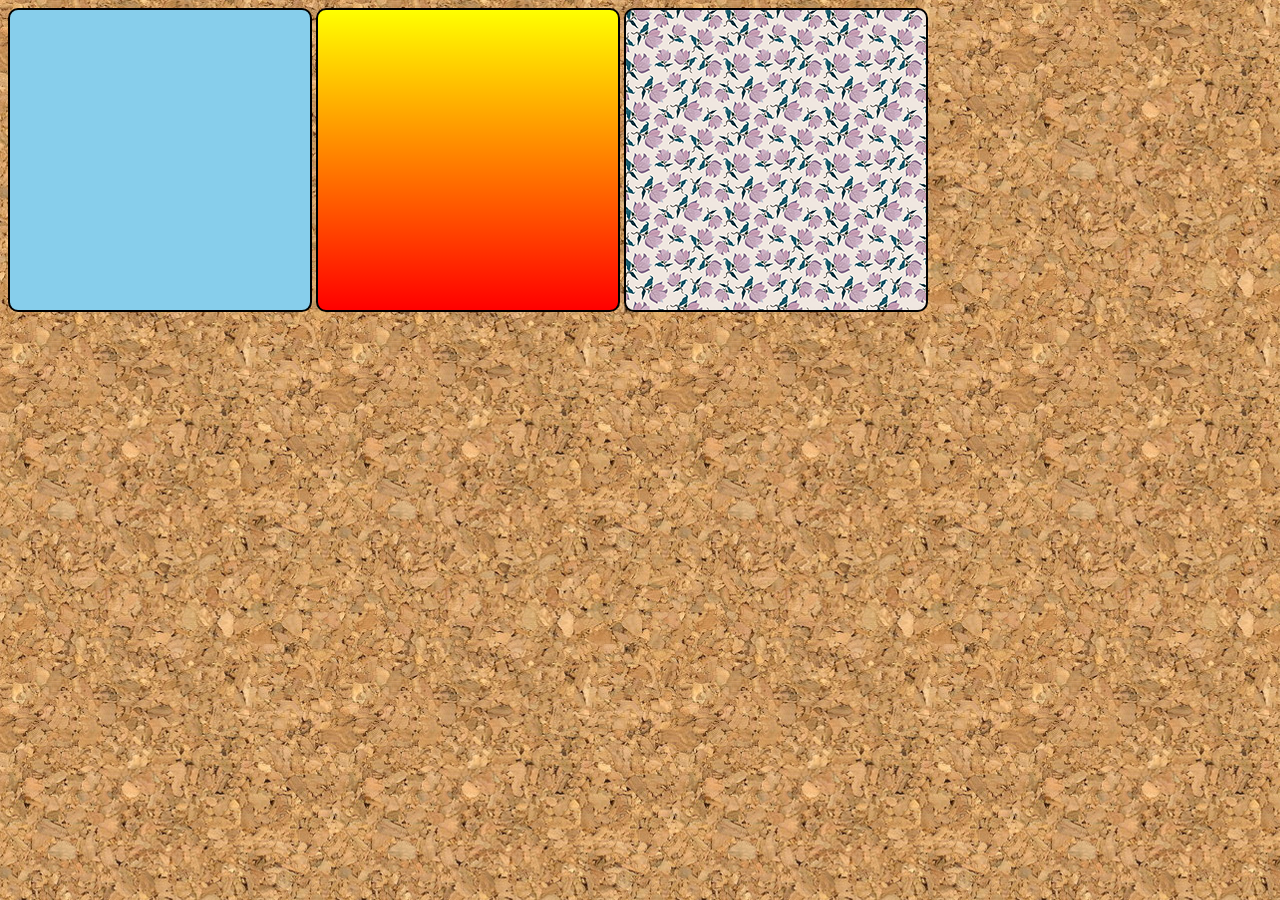
<file: modulo-3/Trabalhando_Com_Imagens/fundo001.html>
<!DOCTYPE html>
<html lang="en">
<head>
    <meta charset="UTF-8">
    <meta name="viewport" content="width=device-width, initial-scale=1.0">
    <title>Fundo 1</title>
    <style>
        body{
            background-image: url('imgs/wallpaper001.jpg');
        }

        div.quadrado{
            display: inline-block;
            border: 2px solid black;
            border-radius: 10px;
            background-color: lightgray;
            width: 300px;
            height: 300px;
        }

        div#q1{
            background-color: skyblue;
        }
        div#q2{
            background-image: linear-gradient(to bottom, yellow,red);
        }
        div#q3{
            background-image: url('imgs/pattern003.png');
        }
    </style>
</head>
<body>
    <div class="quadrado" id="q1"></div>
    <div class="quadrado" id="q2"></div>
    <div class="quadrado" id="q3"></div>
</body>
</html>
</file>
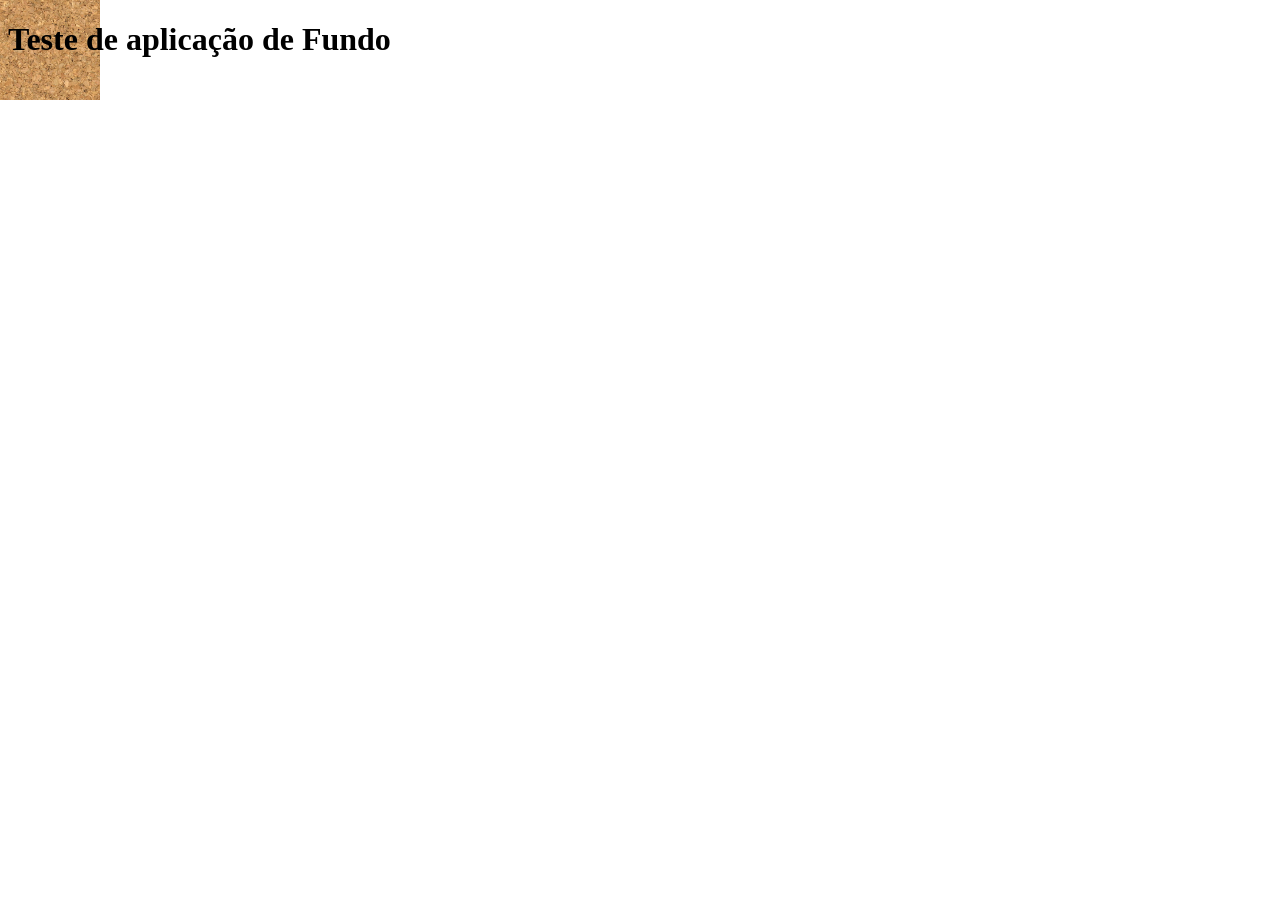
<file: modulo-3/Trabalhando_Com_Imagens/fundo002.html>
<!DOCTYPE html>
<html lang="en">
<head>
    <meta charset="UTF-8">
    <meta name="viewport" content="width=device-width, initial-scale=1.0">
    <title>Fundo 2</title>
    <style>
        body{
            background-image: url('imgs/wallpaper001.jpg');
            background-size: 100px 100px;
            background-repeat: no-repeat;
        }
    </style>
</head>
<body>
    <h1>Teste de aplicação de Fundo</h1>
</body>
</html>
</file>
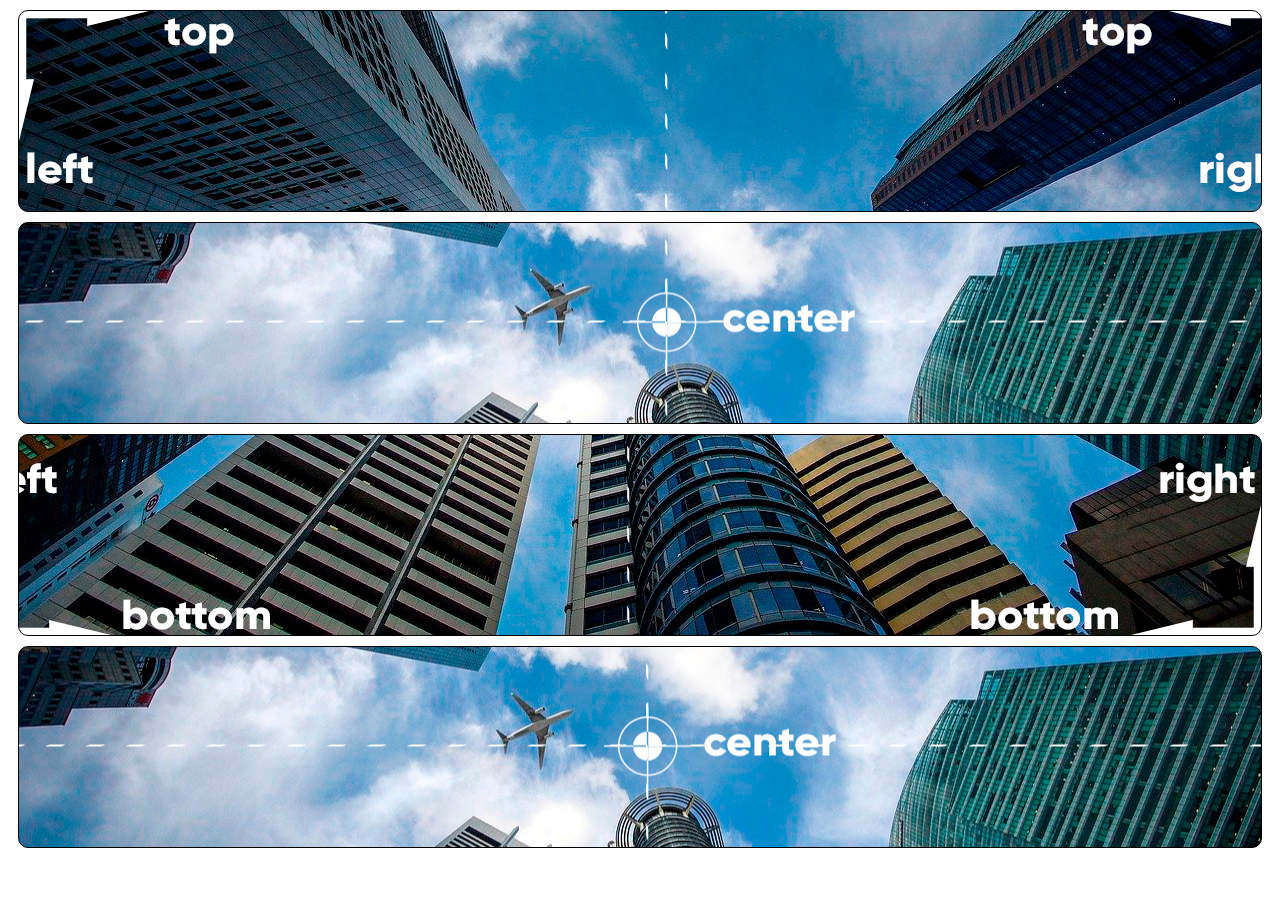
<file: modulo-3/Trabalhando_Com_Imagens/fundo003.html>
<!DOCTYPE html>
<html lang="en">
<head>
    <meta charset="UTF-8">
    <meta name="viewport" content="width=device-width, initial-scale=1.0">
    <title>Fundo 03</title>
    <style>
        div.bloco{
            height: 200px;
            border: 1px solid black;
            margin: 10px;
            border-radius: 10px;
            background-image: url(imgs/wallpaper003.jpg);
            background-repeat: no-repeat;
            align-items: center';
        }

        div#q1{
            background-position: left top;
        }
        div#q2{
            background-position: left center;
        }
        div#q3{
            background-position: right bottom;
        }
        div#q4{
            background-position: center center;
        }
    </style>
</head>
<body>
    <div class="bloco" id="q1">

    </div>
    <div class="bloco" id="q2">

    </div>
    <div class="bloco" id="q3">

    </div>
    <div class="bloco" id="q4">

    </div>
</body>
</html>
</file>
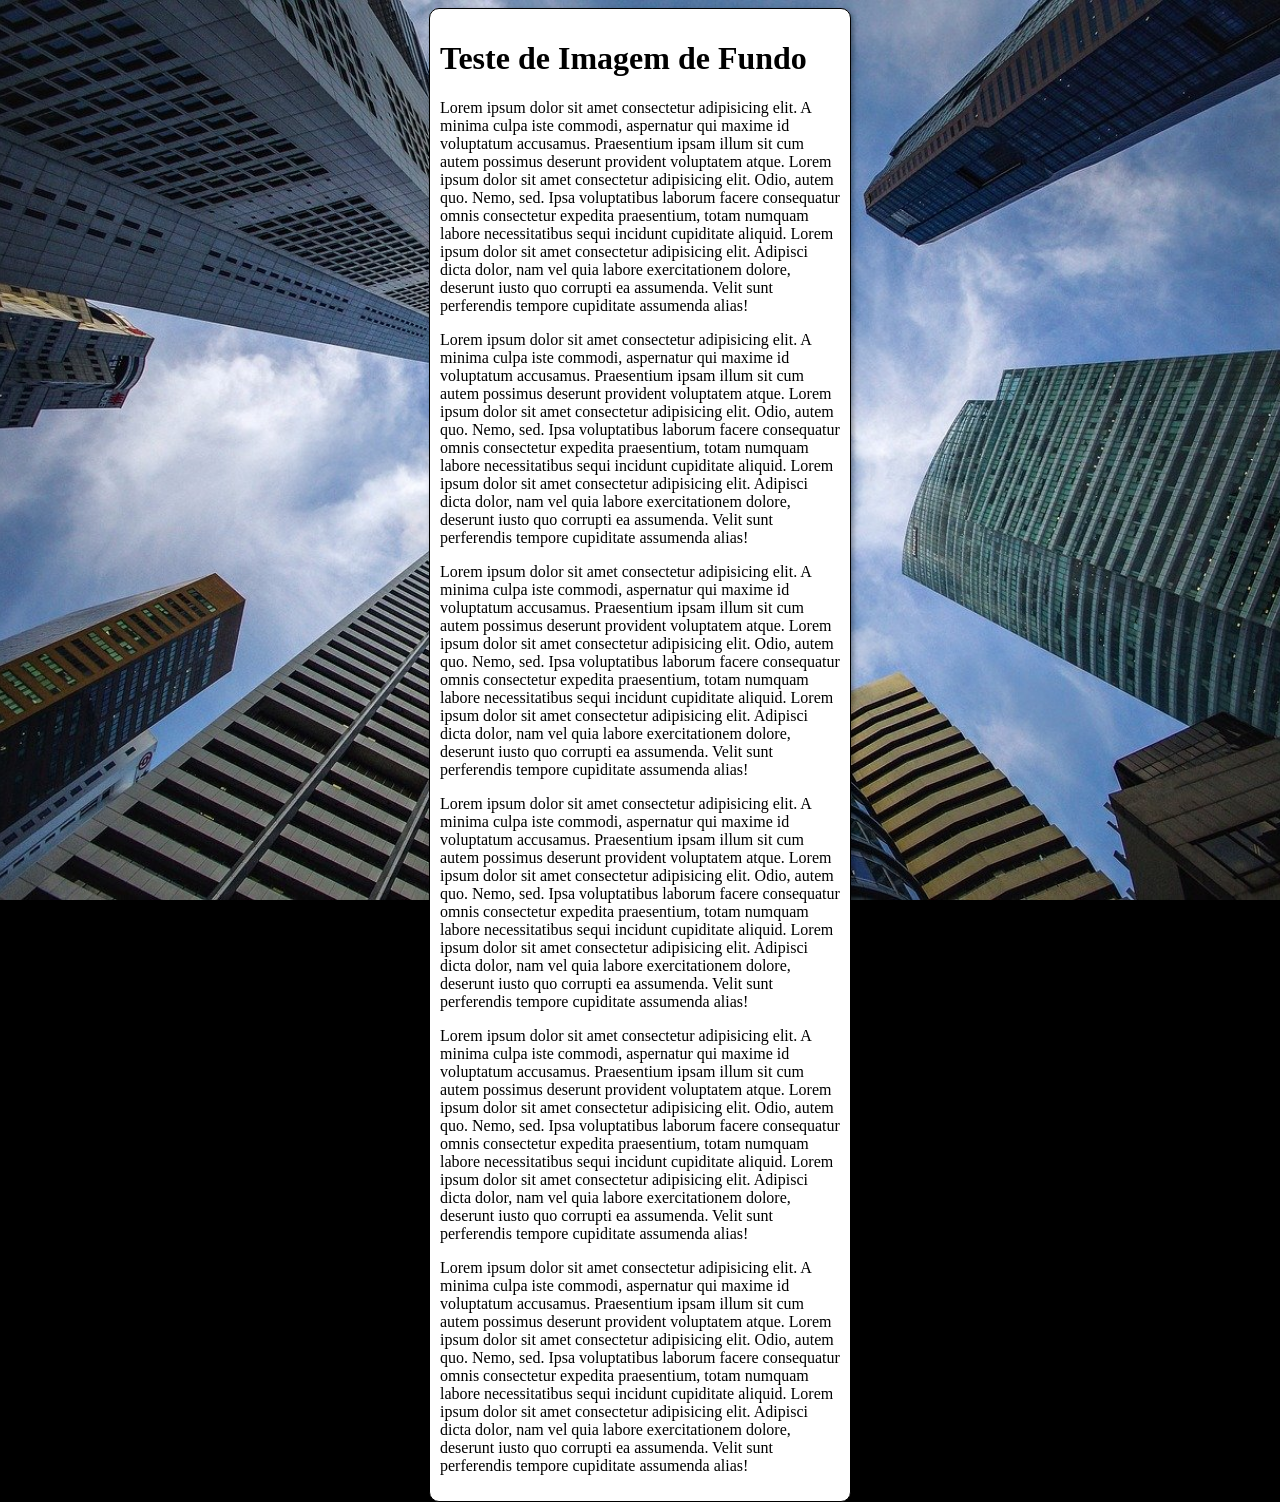
<file: modulo-3/Trabalhando_Com_Imagens/fundo004.html>
<!DOCTYPE html>
<html lang="pt-br">
<head>
    <meta charset="UTF-8">
    <meta name="viewport" content="width=device-width, initial-scale=1.0">
    <title>Fundo Fixo</title>
    <style>
        body{
            height: 100vh;
            /* background-color: black;
            background-image: url(imgs/wallpaper002.jpg);
            background-repeat: no-repeat;
            background-position: center top; */

            /* background-size: contain; */

            /* background-size: cover;
            background-attachment: fixed; */
            
            /* Shorthand 
            color > image > position > repeat > [size] > attachment*/
            background: black url(imgs/wallpaper002.jpg) center top no-repeat fixed;
            background-size: cover;
        }
        main{
            background-color: white;
            max-width: 400px;
            padding: 10px;
            margin: auto;
            border: 1px solid black;
            border-radius: 10px;
            box-shadow: 2px 2px 5px rgba(0, 0, 0, 0.377);
        }
    </style>
</head>
<body>
    <main>
        <h1>Teste de Imagem de Fundo</h1>
        <p>Lorem ipsum dolor sit amet consectetur adipisicing elit. A minima culpa iste commodi, aspernatur qui maxime id voluptatum accusamus. Praesentium ipsam illum sit cum autem possimus deserunt provident voluptatem atque. Lorem ipsum dolor sit amet consectetur adipisicing elit. Odio, autem quo. Nemo, sed. Ipsa voluptatibus laborum facere consequatur omnis consectetur expedita praesentium, totam numquam labore necessitatibus sequi incidunt cupiditate aliquid. Lorem ipsum dolor sit amet consectetur adipisicing elit. Adipisci dicta dolor, nam vel quia labore exercitationem dolore, deserunt iusto quo corrupti ea assumenda. Velit sunt perferendis tempore cupiditate assumenda alias!</p>
        <p>Lorem ipsum dolor sit amet consectetur adipisicing elit. A minima culpa iste commodi, aspernatur qui maxime id voluptatum accusamus. Praesentium ipsam illum sit cum autem possimus deserunt provident voluptatem atque. Lorem ipsum dolor sit amet consectetur adipisicing elit. Odio, autem quo. Nemo, sed. Ipsa voluptatibus laborum facere consequatur omnis consectetur expedita praesentium, totam numquam labore necessitatibus sequi incidunt cupiditate aliquid. Lorem ipsum dolor sit amet consectetur adipisicing elit. Adipisci dicta dolor, nam vel quia labore exercitationem dolore, deserunt iusto quo corrupti ea assumenda. Velit sunt perferendis tempore cupiditate assumenda alias!</p>
        <p>Lorem ipsum dolor sit amet consectetur adipisicing elit. A minima culpa iste commodi, aspernatur qui maxime id voluptatum accusamus. Praesentium ipsam illum sit cum autem possimus deserunt provident voluptatem atque. Lorem ipsum dolor sit amet consectetur adipisicing elit. Odio, autem quo. Nemo, sed. Ipsa voluptatibus laborum facere consequatur omnis consectetur expedita praesentium, totam numquam labore necessitatibus sequi incidunt cupiditate aliquid. Lorem ipsum dolor sit amet consectetur adipisicing elit. Adipisci dicta dolor, nam vel quia labore exercitationem dolore, deserunt iusto quo corrupti ea assumenda. Velit sunt perferendis tempore cupiditate assumenda alias!</p>
        <p>Lorem ipsum dolor sit amet consectetur adipisicing elit. A minima culpa iste commodi, aspernatur qui maxime id voluptatum accusamus. Praesentium ipsam illum sit cum autem possimus deserunt provident voluptatem atque. Lorem ipsum dolor sit amet consectetur adipisicing elit. Odio, autem quo. Nemo, sed. Ipsa voluptatibus laborum facere consequatur omnis consectetur expedita praesentium, totam numquam labore necessitatibus sequi incidunt cupiditate aliquid. Lorem ipsum dolor sit amet consectetur adipisicing elit. Adipisci dicta dolor, nam vel quia labore exercitationem dolore, deserunt iusto quo corrupti ea assumenda. Velit sunt perferendis tempore cupiditate assumenda alias!</p>
        <p>Lorem ipsum dolor sit amet consectetur adipisicing elit. A minima culpa iste commodi, aspernatur qui maxime id voluptatum accusamus. Praesentium ipsam illum sit cum autem possimus deserunt provident voluptatem atque. Lorem ipsum dolor sit amet consectetur adipisicing elit. Odio, autem quo. Nemo, sed. Ipsa voluptatibus laborum facere consequatur omnis consectetur expedita praesentium, totam numquam labore necessitatibus sequi incidunt cupiditate aliquid. Lorem ipsum dolor sit amet consectetur adipisicing elit. Adipisci dicta dolor, nam vel quia labore exercitationem dolore, deserunt iusto quo corrupti ea assumenda. Velit sunt perferendis tempore cupiditate assumenda alias!</p>
        <p>Lorem ipsum dolor sit amet consectetur adipisicing elit. A minima culpa iste commodi, aspernatur qui maxime id voluptatum accusamus. Praesentium ipsam illum sit cum autem possimus deserunt provident voluptatem atque. Lorem ipsum dolor sit amet consectetur adipisicing elit. Odio, autem quo. Nemo, sed. Ipsa voluptatibus laborum facere consequatur omnis consectetur expedita praesentium, totam numquam labore necessitatibus sequi incidunt cupiditate aliquid. Lorem ipsum dolor sit amet consectetur adipisicing elit. Adipisci dicta dolor, nam vel quia labore exercitationem dolore, deserunt iusto quo corrupti ea assumenda. Velit sunt perferendis tempore cupiditate assumenda alias!</p>
        
    </main>
</body>
</html>
</file>
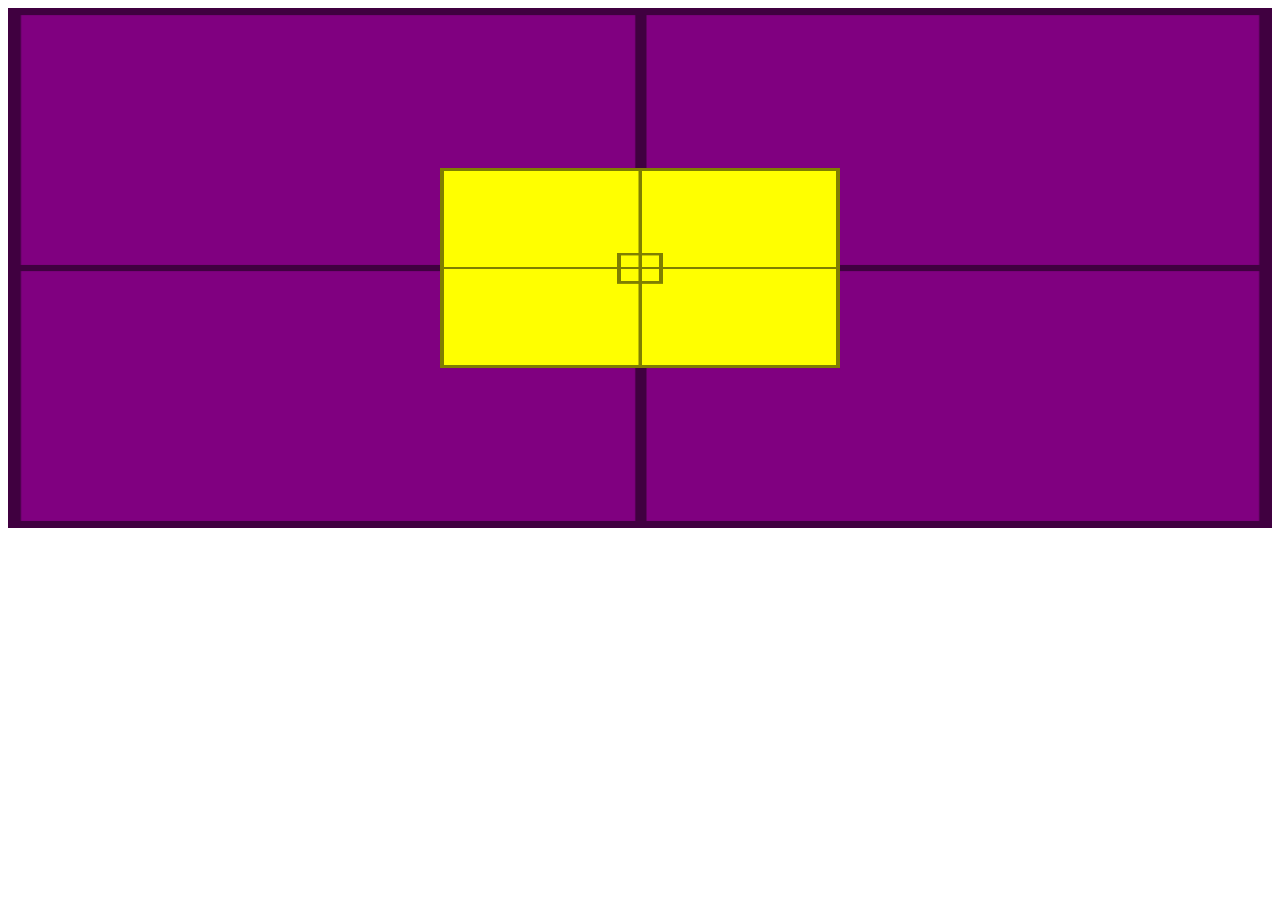
<file: modulo-3/Trabalhando_Com_Imagens/fundo005.html>
<!DOCTYPE html>
<html lang="en">
<head>
    <meta charset="UTF-8">
    <meta name="viewport" content="width=device-width, initial-scale=1.0">
    <title>Alinhamento Vertical</title>
    <style>
        #container{
            height: 500px;
            background-color: purple;
            padding: 10px;
            position: relative; /* explicito */
            background-image: url(imgs/target001.png);
            background-size: 100% 100%;
        }
        #conteudo{
            background-image: url(imgs/target001.png);
            background-size: 100% 100%;
            position: absolute;
            height: 200px;
            width: 400px;
            background-color: yellow;

            left: 50%;
            top: 50%;

            transform: translate(-50%,-50%);
        }
    </style>
</head>
<body>
    <section id="container">
        <article id="conteudo">

        </article>
    </section>
</body>
</html>
</file>
<file: Modulo-2/Id-Class/styles.css>
/*
    em HTML id = # em CSS
    em HTML Class = . em CSS
*/

body{
    background-color: rgb(255, 255, 255);
}

h1{
    color:green;
}

h1#principal{ /* nao é necessário o uso de 'h1' podendo reutilizar #principal */
    text-align: center;
    background-color: gold;
}


.basico{
    color:rgb(0, 98, 128);
}

.intermediario{
    color:rgb(119, 128, 0);
}

.intermediario:hover {
    color:rgb(128, 0, 0);
}

.teste > h2{
    display: none;
}

.teste:hover > h2{
    display: block;
}
</file>
<file: Desafios/modulo-2/desafio-10/style.css>
@font-face {
    font-family: 'IDroid';
    src: url('PACOTE/fontes/idroid.otf') format('opentype');
}

/* 
#c5ebd6
#83e1ad
#3ddc84
#2fa866
#1a5c37
#063dle
*/
:root {
    --cor0: #c5ebd6;
    --cor1: #83e1ad;
    --cor2: #3ddc84;
    --cor3: #2fa866;
    --cor4: #1a5c37;
    --cor5: #063d1e;
}

*{
    margin: 0;
    padding: 0;
}

body{
    background-color: var(--cor0);
    font-family: Arial, Helvetica, sans-serif;
    max-width: 2000px;
    min-width: 300px;
    margin: auto;
}

header{
    background-image: linear-gradient(to bottom, green,rgb(0, 48, 0));
    padding: 100px 0px 0px 50px;
    min-height: 150px;
}

header > div{
    margin:auto;
    text-align: center;
    color: white;
    padding-bottom: 50px;
    font-size: large;
    font-weight: bold;
}

header > div > h1{
    padding-bottom: 30px;
}

header > nav{
    text-align: left;
    font-size: 20px;
    padding: 5px;
}

header > nav > a{
    color: lightgreen;
    text-decoration: none;
    font-weight: bold;
    padding: 5px 12px;
    transition: 0.5s;
}

header > nav > a:hover{
    background-color: lightgreen;
    border: 1px solid darkgreen;
    border-radius: 5px;
    color: darkgreen;
}

main{
    padding: 0px 5%;
    
}
main > div{
    font-family: Arial, Helvetica, sans-serif;
    background-color: white;
    padding: 20px;
    box-shadow: 0px 0px 10px rgba(0, 0, 0, 0.385);
}

main a{
    background-color: lightgreen;
    text-decoration: none;
    color: black;
    font-weight: bold;
    padding: 3px;
}

main a:hover{
    text-decoration: underline;
    color: green;
}


main h2, main h3{
    font-family: 'IDroid';
    color: green;
    padding: 10px;
}

main h3{
    background-image: linear-gradient(to right,lightgreen,white);
}

main p {
    text-indent: 50px;
    text-align: justify;
    padding: 10px;
    line-height: 30px;
}

main .img_main{
    width: 100%;
}

main .img_droid{
    display: block;
    margin: auto;
}

main .android_video{
    background-color: rgb(0, 66, 0);
    margin: 0 -20px;
}

main .android_video > iframe{
    display: block;
    margin: auto;
    padding: 20px 0px;
    width: 93%;
}

footer{
    padding: 0 5%;
}

footer > div{
    background-color: white;
    padding: 20px; 
    border-radius: 0px 0px 10px 10px;
    box-shadow: 0px 0px 10px rgba(0, 0, 0, 0.385);
}


footer section{
    background-color: lightgreen;
    border-radius: 0px 0px 10px 10px;
}

footer h3 {
    background-color: darkgreen;
    padding: 20px 5px;
    border-radius: 10px 10px 0px 0px;
    color: white;
}

footer section{
    padding: 30px;
}

footer p {
    line-height: 50px;
}

footer ul{
    columns: 2;
}

footer li{
    list-style: none;
}

footer li::before {
    content: "✓ ";
    color: black;
    font-weight: bold;
}

footer .p_outside{
    padding: 20px;
}

footer .created_by{
    text-align: center;
    background-color: rgb(0, 66, 0);
    color: white;
    line-height: 20px;
    margin: 0px -6%;
    margin-top: 50px;   
    padding: 5px 0px;
}
</file>
<file: Desafios/modulo-3/desafio-12/styles/style.css>
@import url('https://fonts.googleapis.com/css2?family=Passion+One:wght@400;700;900&family=Sriracha&display=swap');


*{
    margin: 0px;
    padding: 0px;
}

body{
    background-color: white;
    text-align: justify;
}

header{
    background-color: black;
    min-height: 200px;
    color: white;
    text-align: center;
    position: relative;
}
header > nav{
    position: absolute;
    top: 50%;
    left: 50%;
    transform: translate(-50%,-50%);
    width: 100%;
}

header h1{
    font-family: 'Passion One', sans-serif;
    font-size: 80px;

}

header a{
    text-decoration: none;
    color: white;
    font-weight: bold;
}

header a:hover{
    text-decoration: underline;

}

main p {
    width: 300px;
    font: 30px 'Sriracha',sans-serif;
    padding: 100px 0px 0px 50px;
}

main .imagem{
    min-height: 100vh;
    background-repeat: no-repeat;
    background-size: cover;
    background-position: center center;
    background-attachment: fixed;
    position: relative;
}

.imagem > p{
    padding: 50px;
    background-color: rgba(0, 0, 0, 0.151);
    color: white;

    position: absolute;
    top: 50%;
    transform: translate(-0%,-50%);
}

main #fundo_flor{
    background-image: url(../imagens/background001.jpg);
}
main #fundo_livro{
    background-image: url(../imagens/background002.jpg);
}

footer{
    background-color: black;
    color: white;
    text-align: center;
    margin-top: 20px;
    padding: 10px;
}

footer a{
    text-decoration: none;
    color: white;    
    font-weight: bold;
}

footer a:hover{
    text-decoration: underline;
}
</file>
